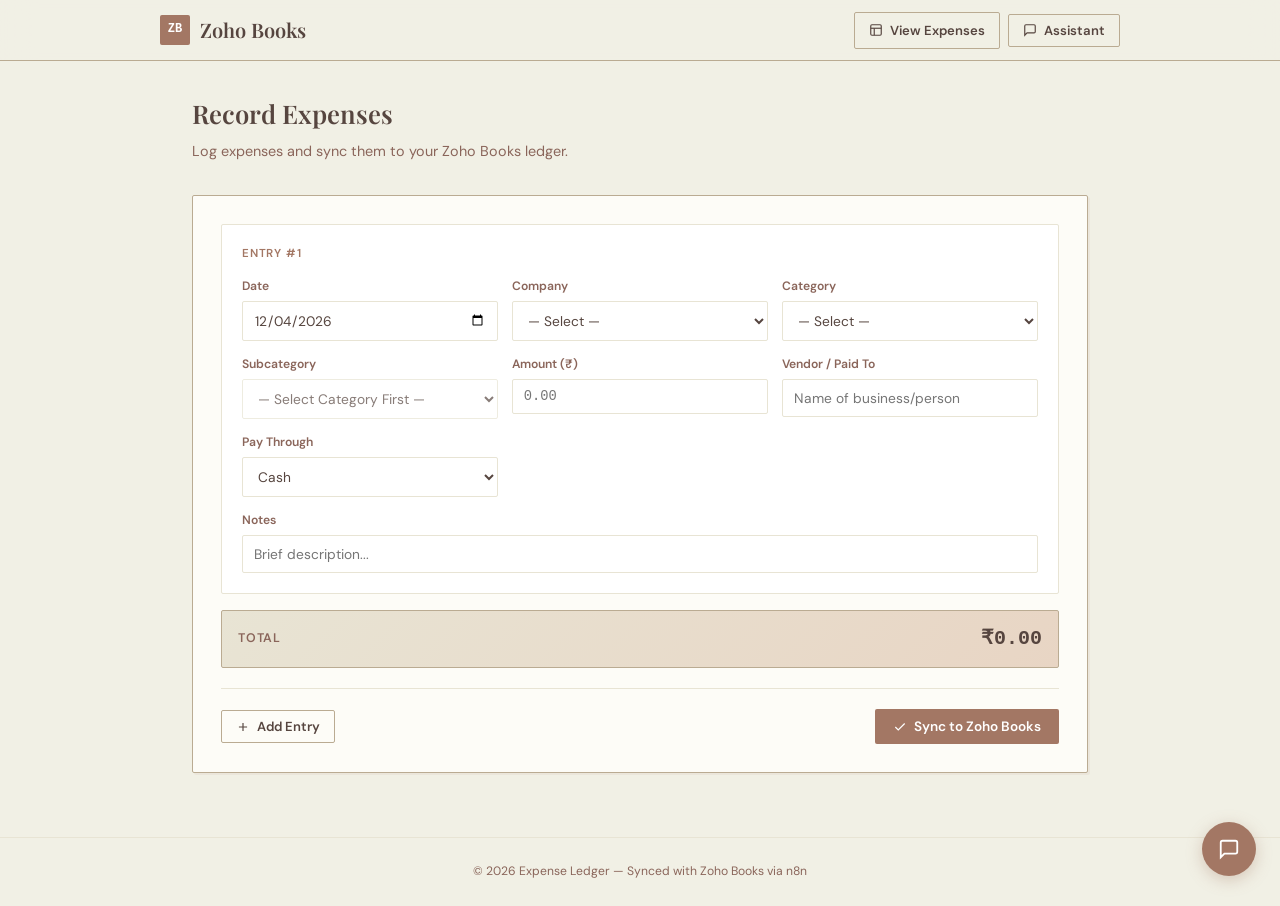
<file: Index.html>
<!DOCTYPE html>
<html lang="en">
<head>
    <meta charset="UTF-8">
    <meta name="viewport" content="width=device-width, initial-scale=1.0">
    <title>Zoho Books — Expense Ledger</title>
    <meta name="description" content="Expense tracking interface for Zoho Books with AI assistant.">
    <link rel="preconnect" href="https://fonts.googleapis.com">
    <link rel="preconnect" href="https://fonts.gstatic.com" crossorigin>
    <link href="https://fonts.googleapis.com/css2?family=DM+Sans:ital,opsz,wght@0,9..40,300..700;1,9..40,300..700&family=Playfair+Display:wght@400;500;600;700&display=swap" rel="stylesheet">
    <link rel="stylesheet" href="styles.css">
</head>
<body>

<!-- NAV -->
<nav class="nav">
    <div class="nav-inner">
        <a href="#" class="nav-logo">
            <div class="nav-logo-icon">ZB</div>
            Zoho Books
        </a>
        <div class="nav-right">
            <a href="expenses.html" class="btn btn-outline btn-sm">
                <svg width="14" height="14" fill="none" stroke="currentColor" stroke-width="2" viewBox="0 0 24 24"><rect x="3" y="3" width="18" height="18" rx="2" ry="2"/><line x1="3" y1="9" x2="21" y2="9"/><line x1="9" y1="21" x2="9" y2="9"/></svg>
                View Expenses
            </a>
            <button class="btn btn-outline btn-sm" onclick="toggleChat()">
                <svg width="14" height="14" fill="none" stroke="currentColor" stroke-width="2" viewBox="0 0 24 24"><path d="M21 15a2 2 0 01-2 2H7l-4 4V5a2 2 0 012-2h14a2 2 0 012 2z"/></svg>
                Assistant
            </button>
        </div>
    </div>
</nav>

<!-- MAIN -->
<main class="main-content">
    <div class="page-header">
        <h1 class="page-title">Record Expenses</h1>
        <p class="page-desc">Log expenses and sync them to your Zoho Books ledger.</p>
    </div>

    <div class="form-wrapper">
        <form id="bulkExpenseForm">
            <div id="expenseContainer"></div>
            <div class="form-total-bar">
                <span class="form-total-label">Total</span>
                <span class="form-total-value" id="runningTotal">₹0.00</span>
            </div>
            <div class="form-actions">
                <button type="button" class="btn btn-outline btn-sm" id="addRowBtn">
                    <svg width="14" height="14" fill="none" stroke="currentColor" stroke-width="2" viewBox="0 0 24 24"><path d="M12 5v14M5 12h14"/></svg>
                    Add Entry
                </button>
                <button type="submit" class="btn btn-primary" id="submitBtn">
                    <svg width="14" height="14" fill="none" stroke="currentColor" stroke-width="2" viewBox="0 0 24 24"><polyline points="20 6 9 17 4 12"/></svg>
                    Sync to Zoho Books
                </button>
            </div>
            <div id="statusMessage" class="message"></div>
        </form>
    </div>
</main>

<footer class="footer">
    &copy; 2026 Expense Ledger &mdash; Synced with Zoho Books via n8n
</footer>

<!-- CHAT TOGGLE -->
<button class="chat-toggle" id="chatToggle" onclick="toggleChat()" aria-label="Open AI Assistant">
    <svg id="chatIconOpen" width="22" height="22" fill="none" stroke="currentColor" stroke-width="2" viewBox="0 0 24 24"><path d="M21 15a2 2 0 01-2 2H7l-4 4V5a2 2 0 012-2h14a2 2 0 012 2z"/></svg>
    <svg id="chatIconClose" width="22" height="22" fill="none" stroke="currentColor" stroke-width="2" viewBox="0 0 24 24" style="display:none"><line x1="18" y1="6" x2="6" y2="18"/><line x1="6" y1="6" x2="18" y2="18"/></svg>
</button>

<!-- CHAT PANEL -->
<div class="chat-panel" id="chatPanel">
    <div class="chat-header">
        <div class="chat-header-avatar">
            <svg width="16" height="16" fill="none" stroke="currentColor" stroke-width="2" viewBox="0 0 24 24"><path d="M21 15a2 2 0 01-2 2H7l-4 4V5a2 2 0 012-2h14a2 2 0 012 2z"/></svg>
        </div>
        <div>
            <div class="chat-header-title">Financial Assistant</div>
            <div class="chat-header-status">Online</div>
        </div>
    </div>
    <div class="chat-messages" id="chatMessages">
        <div class="chat-msg bot">Hello! I'm your Zoho Books assistant. How can I help you today?</div>
    </div>
    <div class="chat-error" id="chatError"></div>
    <div class="chat-input-area">
        <textarea class="chat-input" id="chatInput" placeholder="Type a message..." rows="1"></textarea>
        <button class="chat-send" id="chatSend" onclick="sendChatMessage()" aria-label="Send">
            <svg width="15" height="15" fill="none" stroke="currentColor" stroke-width="2" viewBox="0 0 24 24"><line x1="22" y1="2" x2="11" y2="13"/><polygon points="22 2 15 22 11 13 2 9 22 2"/></svg>
        </button>
    </div>
</div>

<!-- JS: config first, then categories, app, chat -->
<script src="config.js"></script>
<script src="categories.js"></script>
<script src="app.js"></script>
<script src="chat.js"></script>

</body>
</html>
</file>
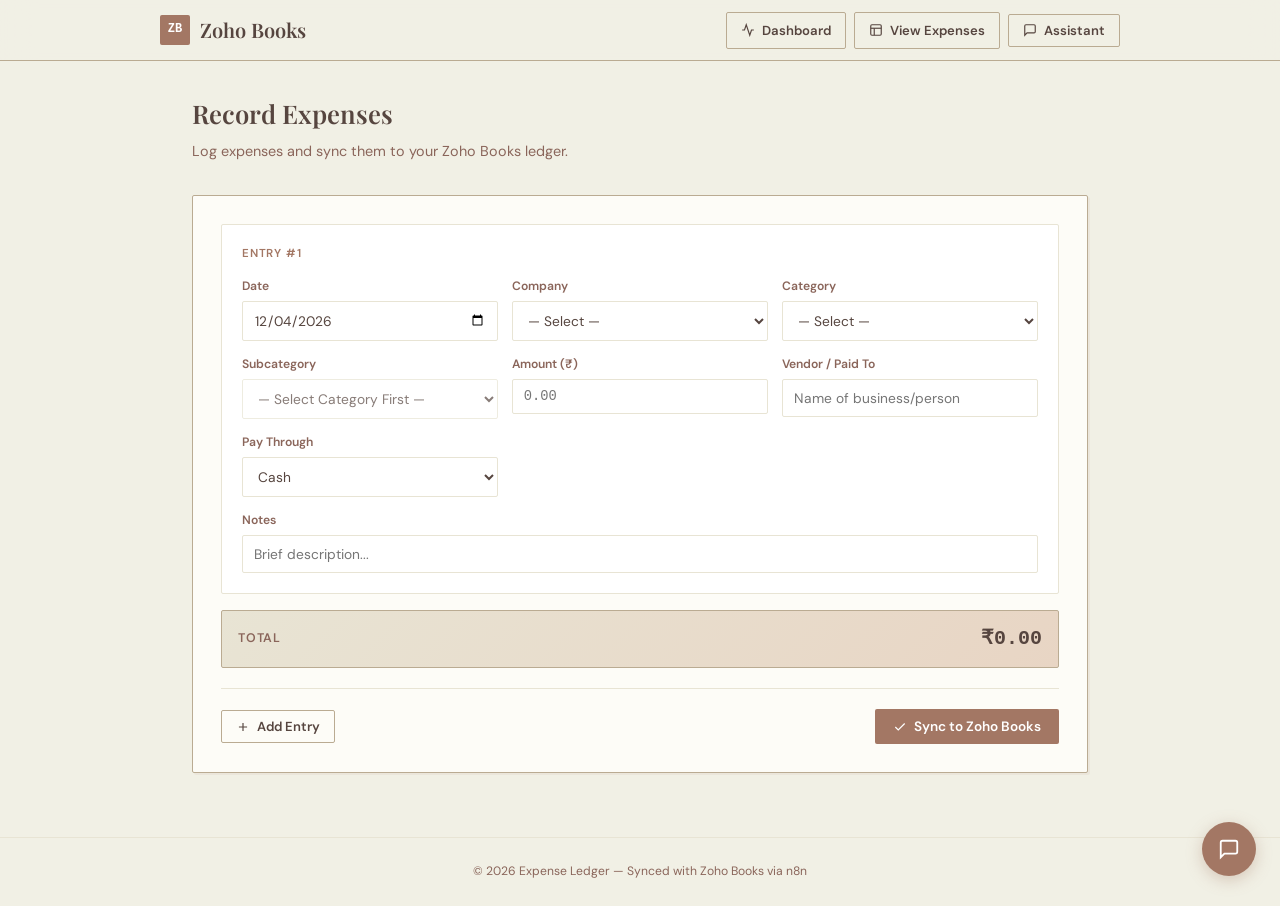
<file: index.html>
<!DOCTYPE html>
<html lang="en">
<head>
    <meta charset="UTF-8">
    <meta name="viewport" content="width=device-width, initial-scale=1.0">
    <title>Zoho Books — Expense Ledger</title>
    <meta name="description" content="Expense tracking interface for Zoho Books with AI assistant.">
    <link rel="preconnect" href="https://fonts.googleapis.com">
    <link rel="preconnect" href="https://fonts.gstatic.com" crossorigin>
    <link href="https://fonts.googleapis.com/css2?family=DM+Sans:ital,opsz,wght@0,9..40,300..700;1,9..40,300..700&family=Playfair+Display:wght@400;500;600;700&display=swap" rel="stylesheet">
    <link rel="stylesheet" href="css/styles.css">
</head>
<body>

<!-- NAV -->
<nav class="nav">
    <div class="nav-inner">
        <a href="#" class="nav-logo">
            <div class="nav-logo-icon">ZB</div>
            Zoho Books
        </a>
        <div class="nav-right">
            <a href="dashboard.html" class="btn btn-outline btn-sm">
                <svg width="14" height="14" fill="none" stroke="currentColor" stroke-width="2" viewBox="0 0 24 24"><path d="M22 12h-4l-3 9L9 3l-3 9H2"/></svg>
                Dashboard
            </a>
            <a href="expenses.html" class="btn btn-outline btn-sm">
                <svg width="14" height="14" fill="none" stroke="currentColor" stroke-width="2" viewBox="0 0 24 24"><rect x="3" y="3" width="18" height="18" rx="2" ry="2"/><line x1="3" y1="9" x2="21" y2="9"/><line x1="9" y1="21" x2="9" y2="9"/></svg>
                View Expenses
            </a>
            <button class="btn btn-outline btn-sm" onclick="toggleChat()">
                <svg width="14" height="14" fill="none" stroke="currentColor" stroke-width="2" viewBox="0 0 24 24"><path d="M21 15a2 2 0 01-2 2H7l-4 4V5a2 2 0 012-2h14a2 2 0 012 2z"/></svg>
                Assistant
            </button>
        </div>
    </div>
</nav>

<!-- MAIN -->
<main class="main-content">
    <div class="page-header">
        <h1 class="page-title">Record Expenses</h1>
        <p class="page-desc">Log expenses and sync them to your Zoho Books ledger.</p>
    </div>

    <div class="form-wrapper">
        <form id="bulkExpenseForm">
            <div id="expenseContainer"></div>
            <div class="form-total-bar">
                <span class="form-total-label">Total</span>
                <span class="form-total-value" id="runningTotal">₹0.00</span>
            </div>
            <div class="form-actions">
                <button type="button" class="btn btn-outline btn-sm" id="addRowBtn">
                    <svg width="14" height="14" fill="none" stroke="currentColor" stroke-width="2" viewBox="0 0 24 24"><path d="M12 5v14M5 12h14"/></svg>
                    Add Entry
                </button>
                <button type="submit" class="btn btn-primary" id="submitBtn">
                    <svg width="14" height="14" fill="none" stroke="currentColor" stroke-width="2" viewBox="0 0 24 24"><polyline points="20 6 9 17 4 12"/></svg>
                    Sync to Zoho Books
                </button>
            </div>
            <div id="statusMessage" class="message"></div>
        </form>
    </div>
</main>

<footer class="footer">
    &copy; 2026 Expense Ledger &mdash; Synced with Zoho Books via n8n
</footer>

<!-- CHAT TOGGLE -->
<button class="chat-toggle" id="chatToggle" onclick="toggleChat()" aria-label="Open AI Assistant">
    <svg id="chatIconOpen" width="22" height="22" fill="none" stroke="currentColor" stroke-width="2" viewBox="0 0 24 24"><path d="M21 15a2 2 0 01-2 2H7l-4 4V5a2 2 0 012-2h14a2 2 0 012 2z"/></svg>
    <svg id="chatIconClose" width="22" height="22" fill="none" stroke="currentColor" stroke-width="2" viewBox="0 0 24 24" style="display:none"><line x1="18" y1="6" x2="6" y2="18"/><line x1="6" y1="6" x2="18" y2="18"/></svg>
</button>

<!-- CHAT PANEL -->
<div class="chat-panel" id="chatPanel">
    <div class="chat-header">
        <div class="chat-header-avatar">
            <svg width="16" height="16" fill="none" stroke="currentColor" stroke-width="2" viewBox="0 0 24 24"><path d="M21 15a2 2 0 01-2 2H7l-4 4V5a2 2 0 012-2h14a2 2 0 012 2z"/></svg>
        </div>
        <div>
            <div class="chat-header-title">Financial Assistant</div>
            <div class="chat-header-status">Online</div>
        </div>
    </div>
    <div class="chat-messages" id="chatMessages">
        <div class="chat-msg bot">Hello! I'm your Zoho Books assistant. How can I help you today?</div>
    </div>
    <div class="chat-error" id="chatError"></div>
    <div class="chat-input-area">
        <textarea class="chat-input" id="chatInput" placeholder="Type a message..." rows="1"></textarea>
        <button class="chat-send" id="chatSend" onclick="sendChatMessage()" aria-label="Send">
            <svg width="15" height="15" fill="none" stroke="currentColor" stroke-width="2" viewBox="0 0 24 24"><line x1="22" y1="2" x2="11" y2="13"/><polygon points="22 2 15 22 11 13 2 9 22 2"/></svg>
        </button>
    </div>
</div>

<!-- JS: config first, then categories, app, chat -->
<script src="js/config.js"></script>
<script src="js/categories.js"></script>
<script src="js/app.js"></script>
<script src="js/chat.js"></script>

</body>
</html>
</file>
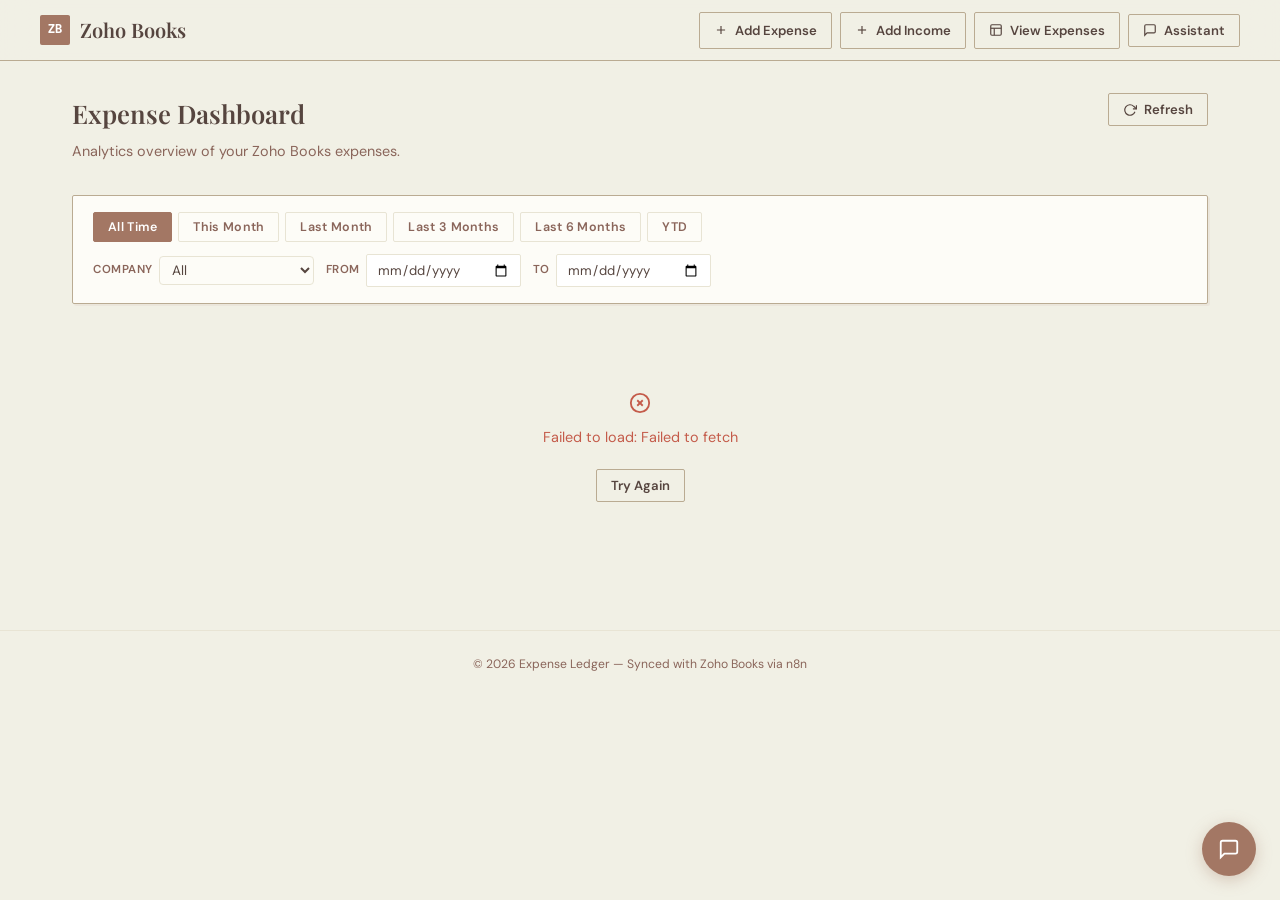
<file: dashboard.html>
<!DOCTYPE html>
<html lang="en">
<head>
    <meta charset="UTF-8">
    <meta name="viewport" content="width=device-width, initial-scale=1.0">
    <title>Zoho Books — Expense Dashboard</title>
    <meta name="description" content="Visual analytics dashboard for Zoho Books expenses — charts, trends, and category breakdowns.">
    <link rel="preconnect" href="https://fonts.googleapis.com">
    <link rel="preconnect" href="https://fonts.gstatic.com" crossorigin>
    <link href="https://fonts.googleapis.com/css2?family=DM+Sans:ital,opsz,wght@0,9..40,300..700;1,9..40,300..700&family=Playfair+Display:wght@400;500;600;700&display=swap" rel="stylesheet">
    <link rel="stylesheet" href="css/styles.css?v=2">
    <link rel="stylesheet" href="css/dashboard.css?v=2">
</head>
<body>

<!-- NAV -->
<nav class="nav">
    <div class="nav-inner" style="max-width:1200px;">
        <a href="index.html" class="nav-logo">
            <div class="nav-logo-icon">ZB</div>
            Zoho Books
        </a>
        <div class="nav-right">
            <a href="index.html" class="btn btn-outline btn-sm" title="Add Expense">
                <svg width="14" height="14" fill="none" stroke="currentColor" stroke-width="2" viewBox="0 0 24 24"><path d="M12 5v14M5 12h14"/></svg>
                Add Expense
            </a>
            <a href="income.html" class="btn btn-outline btn-sm" title="Add Income">
                <svg width="14" height="14" fill="none" stroke="currentColor" stroke-width="2" viewBox="0 0 24 24"><line x1="12" y1="5" x2="12" y2="19"/><line x1="5" y1="12" x2="19" y2="12"/></svg>
                Add Income
            </a>
            <a href="expenses.html" class="btn btn-outline btn-sm" title="View Expenses">
                <svg width="14" height="14" fill="none" stroke="currentColor" stroke-width="2" viewBox="0 0 24 24"><rect x="3" y="3" width="18" height="18" rx="2" ry="2"/><line x1="3" y1="9" x2="21" y2="9"/><line x1="9" y1="21" x2="9" y2="9"/></svg>
                View Expenses
            </a>
            <button class="btn btn-outline btn-sm" onclick="toggleChat()" title="AI Assistant">
                <svg width="14" height="14" fill="none" stroke="currentColor" stroke-width="2" viewBox="0 0 24 24"><path d="M21 15a2 2 0 01-2 2H7l-4 4V5a2 2 0 012-2h14a2 2 0 012 2z"/></svg>
                Assistant
            </button>
        </div>
    </div>
</nav>

<!-- MAIN -->
<main class="main-content main-wide">
    <div class="page-header" style="display:flex; justify-content:space-between; align-items:flex-start; flex-wrap:wrap; gap:1rem;">
        <div>
            <h1 class="page-title">Expense Dashboard</h1>
            <p class="page-desc">Analytics overview of your Zoho Books expenses.</p>
        </div>
        <div style="display:flex; gap:8px; align-items:center;">
            <button class="btn btn-outline btn-sm" id="dashRefreshBtn" onclick="loadDashboard()">
                <svg width="14" height="14" fill="none" stroke="currentColor" stroke-width="2" viewBox="0 0 24 24"><polyline points="23 4 23 10 17 10"/><path d="M20.49 15a9 9 0 11-2.12-9.36L23 10"/></svg>
                Refresh
            </button>
        </div>
    </div>

    <!-- Date Filter & Quick Presets -->
    <div class="dash-filter-bar" id="dashFilterBar">
        <div class="dash-filter-presets">
            <button class="dash-preset active" data-range="all" onclick="setPreset(this, 'all')">All Time</button>
            <button class="dash-preset" data-range="thisMonth" onclick="setPreset(this, 'thisMonth')">This Month</button>
            <button class="dash-preset" data-range="lastMonth" onclick="setPreset(this, 'lastMonth')">Last Month</button>
            <button class="dash-preset" data-range="last3" onclick="setPreset(this, 'last3')">Last 3 Months</button>
            <button class="dash-preset" data-range="last6" onclick="setPreset(this, 'last6')">Last 6 Months</button>
            <button class="dash-preset" data-range="ytd" onclick="setPreset(this, 'ytd')">YTD</button>
        </div>
        <div class="dash-filter-custom">
            <div class="filter-group">
                <label class="filter-label">Company</label>
                <select id="dashCompany" class="filter-date" onchange="applyDashFilters()" style="padding: 4px 8px; border: 1px solid #E8E4D4; border-radius: 4px; font-family: inherit; font-size: 0.85rem; color: #56453F; background: #FDFCF7;">
                    <option value="">All</option>
                    <option value="ECBC">ECBC</option>
                    <option value="2024">2024</option>
                    <option value="MINING">MINING</option>
                    <option value="LAYOUT">LAYOUT</option>
                    <option value="ATC">ATC</option>
                </select>
            </div>
            <div class="filter-group">
                <label class="filter-label">From</label>
                <input type="date" id="dashFrom" class="filter-date" onchange="applyDashFilters()">
            </div>
            <div class="filter-group">
                <label class="filter-label">To</label>
                <input type="date" id="dashTo" class="filter-date" onchange="applyDashFilters()">
            </div>
        </div>
    </div>

    <!-- Loading State -->
    <div class="dash-loading" id="dashLoading">
        <svg width="28" height="28" fill="none" stroke="currentColor" stroke-width="2" viewBox="0 0 24 24" class="spin"><path d="M21 12a9 9 0 11-6.219-8.56"/></svg>
        <span>Loading expense data…</span>
    </div>

    <!-- Error State -->
    <div class="dash-error hidden" id="dashError">
        <svg width="22" height="22" fill="none" stroke="currentColor" stroke-width="2" viewBox="0 0 24 24"><circle cx="12" cy="12" r="10"/><line x1="15" y1="9" x2="9" y2="15"/><line x1="9" y1="9" x2="15" y2="15"/></svg>
        <span id="dashErrorMsg">Failed to load expense data.</span>
        <button class="btn btn-outline btn-sm" onclick="loadDashboard()" style="margin-top:8px;">Try Again</button>
    </div>

    <!-- Dashboard Content (hidden until data loads) -->
    <div class="dash-content hidden" id="dashContent">

        <!-- KPI Cards -->
        <div class="kpi-row" id="kpiRow">
            <div class="kpi-card">
                <div class="kpi-icon" style="background: linear-gradient(135deg, #DDE8D0, #C5D9B2); color: #3D5A2A;">
                    <svg width="20" height="20" fill="none" stroke="currentColor" stroke-width="2" viewBox="0 0 24 24"><path d="M12 5v14M5 12h14"/></svg>
                </div>
                <div class="kpi-body">
                    <div class="kpi-label">Total Inflow (Income)</div>
                    <div class="kpi-value" id="kpiTotalIncome">—</div>
                </div>
            </div>
            <div class="kpi-card">
                <div class="kpi-icon kpi-icon-total">
                    <svg width="20" height="20" fill="none" stroke="currentColor" stroke-width="2" viewBox="0 0 24 24"><path d="M12 1v22M5 8h14M5 16h14"/></svg>
                </div>
                <div class="kpi-body">
                    <div class="kpi-label">Total Outflow (Expenses)</div>
                    <div class="kpi-value" id="kpiTotalSpent">—</div>
                </div>
            </div>
            <div class="kpi-card" id="kpiNetCard">
                <div class="kpi-icon" id="kpiNetIcon" style="background: linear-gradient(135deg, #D4E4EE, #B5D1E4); color: #2B5A76;">
                    <svg width="20" height="20" fill="none" stroke="currentColor" stroke-width="2" viewBox="0 0 24 24"><rect x="3" y="11" width="18" height="11" rx="2" ry="2"/><path d="M7 11V7a5 5 0 0 1 10 0v4"/></svg>
                </div>
                <div class="kpi-body">
                    <div class="kpi-label">Net Balance</div>
                    <div class="kpi-value" id="kpiNetBalance">—</div>
                </div>
            </div>
            <div class="kpi-card">
                <div class="kpi-icon kpi-icon-count">
                    <svg width="20" height="20" fill="none" stroke="currentColor" stroke-width="2" viewBox="0 0 24 24"><rect x="3" y="3" width="18" height="18" rx="2"/><line x1="3" y1="9" x2="21" y2="9"/><line x1="9" y1="21" x2="9" y2="9"/></svg>
                </div>
                <div class="kpi-body">
                    <div class="kpi-label">Transactions</div>
                    <div class="kpi-value" id="kpiCount">—</div>
                </div>
            </div>
            <div class="kpi-card">
                <div class="kpi-icon kpi-icon-high">
                    <svg width="20" height="20" fill="none" stroke="currentColor" stroke-width="2" viewBox="0 0 24 24"><circle cx="12" cy="12" r="10"/><path d="M12 2a10 10 0 0110 10"/></svg>
                </div>
                <div class="kpi-body">
                    <div class="kpi-label">Active Companies</div>
                    <div class="kpi-value" id="kpiCompaniesActive">—</div>
                </div>
            </div>
        </div>

        <!-- Chart Grid -->
        <div class="chart-grid">
            <!-- Category Pie Chart -->
            <div class="chart-card chart-card-pie" id="chartPieCard">
                <div class="chart-card-header">
                    <h2 class="chart-title">Spending by Category</h2>
                    <span class="chart-subtitle">Proportional split</span>
                </div>
                <div class="chart-body chart-body-pie">
                    <canvas id="chartPie" width="280" height="280"></canvas>
                    <div class="pie-legend" id="pieLegend"></div>
                </div>
            </div>

            <!-- Income by Company Pie Chart -->
            <div class="chart-card chart-card-pie" id="chartIncomeCompanyCard">
                <div class="chart-card-header">
                    <h2 class="chart-title">Income by Company</h2>
                    <span class="chart-subtitle">Revenue per company breakdown</span>
                </div>
                <div class="chart-body chart-body-pie">
                    <canvas id="chartIncomeCompany" width="240" height="240"></canvas>
                    <div class="pie-legend" id="incomeCompanyLegend"></div>
                </div>
            </div>

            <!-- Monthly Spending Trend -->
            <div class="chart-card chart-card-bar" id="chartBarCard">
                <div class="chart-card-header">
                    <h2 class="chart-title">Monthly Spending Trend</h2>
                    <span class="chart-subtitle">Aggregated by month</span>
                </div>
                <div class="chart-body">
                    <canvas id="chartBar"></canvas>
                </div>
            </div>

            <!-- Monthly Cash Flow Bar Chart -->
            <div class="chart-card chart-card-bar" id="chartCashFlowCard">
                <div class="chart-card-header">
                    <h2 class="chart-title">Monthly Cash Flow</h2>
                    <span class="chart-subtitle">Inflow (Income) vs Outflow (Expenses)</span>
                </div>
                <div class="chart-body">
                    <canvas id="chartCashFlow"></canvas>
                </div>
            </div>

            <!-- Top 5 Categories -->
            <div class="chart-card chart-card-top5" id="chartTop5Card">
                <div class="chart-card-header">
                    <h2 class="chart-title">Top 5 Categories</h2>
                    <span class="chart-subtitle">Highest spenders</span>
                </div>
                <div class="chart-body">
                    <div class="top5-list" id="top5List"></div>
                </div>
            </div>

            <!-- Daily Spending Trend -->
            <div class="chart-card chart-card-daily" id="chartDailyCard">
                <div class="chart-card-header">
                    <h2 class="chart-title">Daily Spending</h2>
                    <span class="chart-subtitle">Day-by-day breakdown</span>
                </div>
                <div class="chart-body">
                    <canvas id="chartDaily"></canvas>
                </div>
            </div>

            <!-- Payment Method Breakdown -->
            <div class="chart-card chart-card-payment" id="chartPaymentCard">
                <div class="chart-card-header">
                    <h2 class="chart-title">Payment Methods</h2>
                    <span class="chart-subtitle">How you're paying</span>
                </div>
                <div class="chart-body chart-body-pie">
                    <canvas id="chartPayment" width="240" height="240"></canvas>
                    <div class="pie-legend" id="paymentLegend"></div>
                </div>
            </div>

            <!-- Recent Expenses -->
            <div class="chart-card chart-card-recent" id="chartRecentCard">
                <div class="chart-card-header">
                    <h2 class="chart-title">Recent Expenses</h2>
                    <span class="chart-subtitle">Latest transactions</span>
                </div>
                <div class="chart-body">
                    <div class="recent-list" id="recentList"></div>
                </div>
            </div>

            <!-- Company Income vs Expenses Breakdown -->
            <div class="chart-card chart-card-company" id="chartCompanyCard" style="grid-column: 1 / -1;">
                <div class="chart-card-header">
                    <h2 class="chart-title">Company Breakdown</h2>
                    <span class="chart-subtitle">Income vs Expenses per company</span>
                </div>
                <div class="chart-body">
                    <canvas id="chartCompany"></canvas>
                </div>
            </div>
        </div>

    </div>
</main>

<footer class="footer">
    &copy; 2026 Expense Ledger &mdash; Synced with Zoho Books via n8n
</footer>

<!-- CHAT TOGGLE -->
<button class="chat-toggle" id="chatToggle" onclick="toggleChat()" aria-label="Open AI Assistant">
    <svg id="chatIconOpen" width="22" height="22" fill="none" stroke="currentColor" stroke-width="2" viewBox="0 0 24 24"><path d="M21 15a2 2 0 01-2 2H7l-4 4V5a2 2 0 012-2h14a2 2 0 012 2z"/></svg>
    <svg id="chatIconClose" width="22" height="22" fill="none" stroke="currentColor" stroke-width="2" viewBox="0 0 24 24" style="display:none"><line x1="18" y1="6" x2="6" y2="18"/><line x1="6" y1="6" x2="18" y2="18"/></svg>
</button>

<!-- CHAT PANEL -->
<div class="chat-panel" id="chatPanel">
    <div class="chat-header">
        <div class="chat-header-avatar">
            <svg width="16" height="16" fill="none" stroke="currentColor" stroke-width="2" viewBox="0 0 24 24"><path d="M21 15a2 2 0 01-2 2H7l-4 4V5a2 2 0 012-2h14a2 2 0 012 2z"/></svg>
        </div>
        <div>
            <div class="chat-header-title">Financial Assistant</div>
            <div class="chat-header-status">Online</div>
        </div>
    </div>
    <div class="chat-messages" id="chatMessages">
        <div class="chat-msg bot">Hello! I'm your Zoho Books assistant. How can I help you today?</div>
    </div>
    <div class="chat-error" id="chatError"></div>
    <div class="chat-input-area">
        <textarea class="chat-input" id="chatInput" placeholder="Type a message..." rows="1"></textarea>
        <button class="chat-send" id="chatSend" onclick="sendChatMessage()" aria-label="Send">
            <svg width="15" height="15" fill="none" stroke="currentColor" stroke-width="2" viewBox="0 0 24 24"><line x1="22" y1="2" x2="11" y2="13"/><polygon points="22 2 15 22 11 13 2 9 22 2"/></svg>
        </button>
    </div>
</div>

<script src="js/config.js?v=2"></script>
<script src="js/chat.js?v=2"></script>
<script src="js/dashboard.js?v=2"></script>

</body>
</html>
</file>
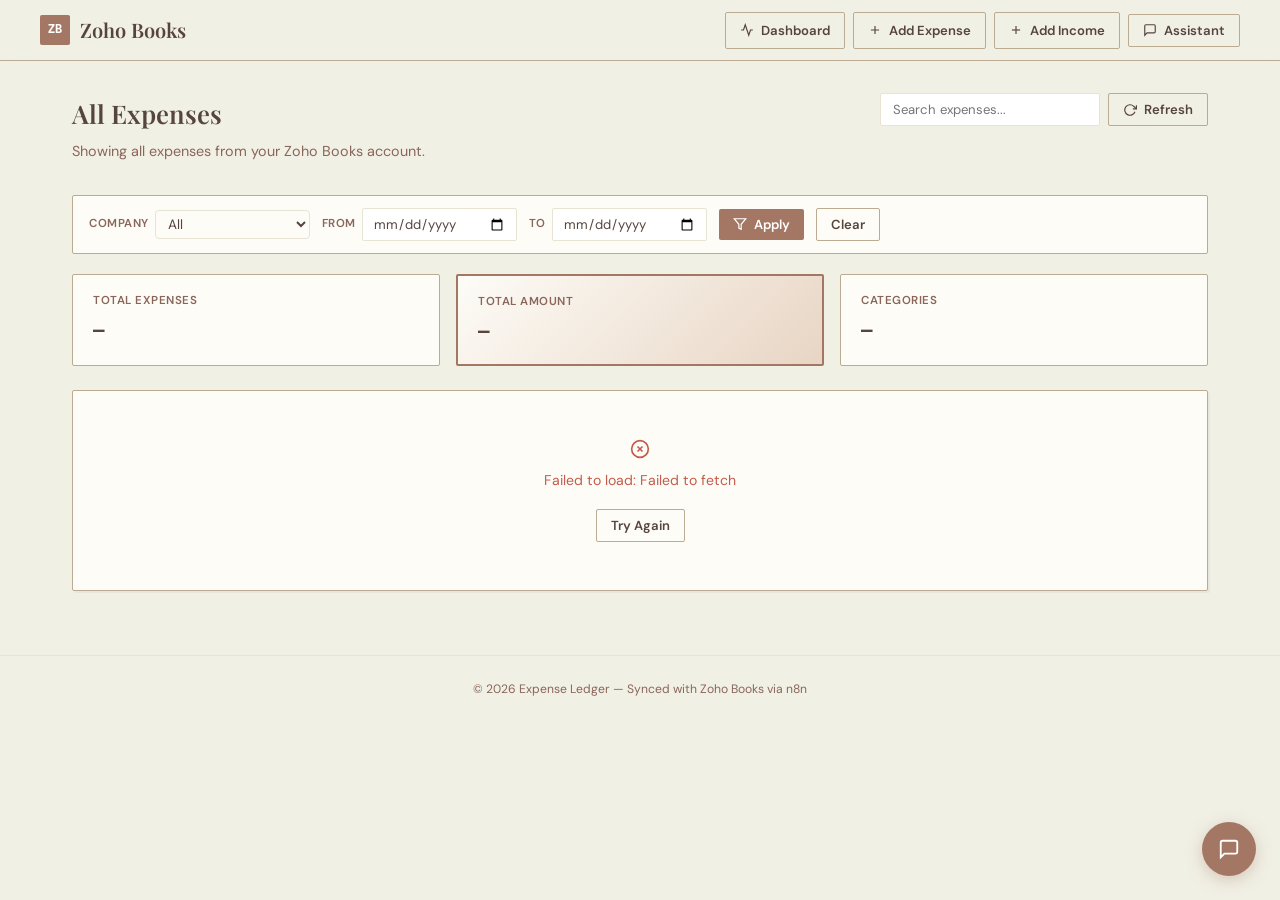
<file: expenses.html>
<!DOCTYPE html>
<html lang="en">
<head>
    <meta charset="UTF-8">
    <meta name="viewport" content="width=device-width, initial-scale=1.0">
    <title>Zoho Books — All Expenses</title>
    <meta name="description" content="View all expenses synced from Zoho Books.">
    <link rel="preconnect" href="https://fonts.googleapis.com">
    <link rel="preconnect" href="https://fonts.gstatic.com" crossorigin>
    <link href="https://fonts.googleapis.com/css2?family=DM+Sans:ital,opsz,wght@0,9..40,300..700;1,9..40,300..700&family=Playfair+Display:wght@400;500;600;700&display=swap" rel="stylesheet">
    <link rel="stylesheet" href="css/styles.css?v=2">
</head>
<body>

<!-- NAV -->
<nav class="nav">
    <div class="nav-inner" style="max-width:1200px;">
        <a href="index.html" class="nav-logo">
            <div class="nav-logo-icon">ZB</div>
            Zoho Books
        </a>
        <div class="nav-right">
            <a href="dashboard.html" class="btn btn-outline btn-sm" title="Dashboard">
                <svg width="14" height="14" fill="none" stroke="currentColor" stroke-width="2" viewBox="0 0 24 24"><path d="M22 12h-4l-3 9L9 3l-3 9H2"/></svg>
                Dashboard
            </a>
            <a href="index.html" class="btn btn-outline btn-sm" title="Add Expense">
                <svg width="14" height="14" fill="none" stroke="currentColor" stroke-width="2" viewBox="0 0 24 24"><path d="M12 5v14M5 12h14"/></svg>
                Add Expense
            </a>
            <a href="income.html" class="btn btn-outline btn-sm" title="Add Income">
                <svg width="14" height="14" fill="none" stroke="currentColor" stroke-width="2" viewBox="0 0 24 24"><line x1="12" y1="5" x2="12" y2="19"/><line x1="5" y1="12" x2="19" y2="12"/></svg>
                Add Income
            </a>
            <button class="btn btn-outline btn-sm" onclick="toggleChat()" title="AI Assistant">
                <svg width="14" height="14" fill="none" stroke="currentColor" stroke-width="2" viewBox="0 0 24 24"><path d="M21 15a2 2 0 01-2 2H7l-4 4V5a2 2 0 012-2h14a2 2 0 012 2z"/></svg>
                Assistant
            </button>
        </div>
    </div>
</nav>

<!-- MAIN -->
<main class="main-content main-wide">
    <div class="page-header" style="display:flex; justify-content:space-between; align-items:flex-start; flex-wrap:wrap; gap:1rem;">
        <div>
            <h1 class="page-title">All Expenses</h1>
            <p class="page-desc">Showing all expenses from your Zoho Books account.</p>
        </div>
        <div style="display:flex; gap:8px; align-items:center;">
            <input type="text" id="searchInput" placeholder="Search expenses..." class="table-search">
            <button class="btn btn-outline btn-sm" id="refreshBtn" onclick="loadExpenses()">
                <svg width="14" height="14" fill="none" stroke="currentColor" stroke-width="2" viewBox="0 0 24 24"><polyline points="23 4 23 10 17 10"/><path d="M20.49 15a9 9 0 11-2.12-9.36L23 10"/></svg>
                Refresh
            </button>
        </div>
    </div>

    <!-- Date Filter -->
    <div class="filter-bar">
        <div class="filter-group">
            <label class="filter-label">Company</label>
            <select id="filterCompany" class="filter-date" style="padding: 4px 8px; border: 1px solid #E8E4D4; border-radius: 4px; font-family: inherit; font-size: 0.85rem; color: #56453F; background: #FDFCF7;">
                <option value="">All</option>
                <option value="ECBC">ECBC</option>
                <option value="2024">2024</option>
                <option value="MINING">MINING</option>
                <option value="LAYOUT">LAYOUT</option>
                <option value="ATC">ATC</option>
            </select>
        </div>
        <div class="filter-group">
            <label class="filter-label">From</label>
            <input type="date" id="filterFrom" class="filter-date">
        </div>
        <div class="filter-group">
            <label class="filter-label">To</label>
            <input type="date" id="filterTo" class="filter-date">
        </div>
        <button class="btn btn-primary btn-sm" onclick="applyFilters()">
            <svg width="14" height="14" fill="none" stroke="currentColor" stroke-width="2" viewBox="0 0 24 24"><polygon points="22 3 2 3 10 12.46 10 19 14 21 14 12.46 22 3"/></svg>
            Apply
        </button>
        <button class="btn btn-outline btn-sm" onclick="clearFilters()">Clear</button>
        <span class="filter-info" id="filterInfo"></span>
    </div>

    <!-- Summary Cards -->
    <div class="summary-row" id="summaryRow">
        <div class="summary-card">
            <div class="summary-label" id="countLabel">Total Expenses</div>
            <div class="summary-value" id="totalCount">—</div>
        </div>
        <div class="summary-card summary-card-highlight">
            <div class="summary-label" id="amountLabel">Total Amount</div>
            <div class="summary-value" id="totalAmount">—</div>
        </div>
        <div class="summary-card">
            <div class="summary-label">Categories</div>
            <div class="summary-value" id="totalCategories">—</div>
        </div>
    </div>

    <!-- Table -->
    <div class="table-wrapper" id="tableWrapper">
        <!-- Loading -->
        <div class="table-loading" id="tableLoading">
            <svg width="24" height="24" fill="none" stroke="currentColor" stroke-width="2" viewBox="0 0 24 24" class="spin"><path d="M21 12a9 9 0 11-6.219-8.56"/></svg>
            <span>Loading expenses from Zoho Books...</span>
        </div>
        <!-- Error -->
        <div class="table-error hidden" id="tableError">
            <svg width="20" height="20" fill="none" stroke="currentColor" stroke-width="2" viewBox="0 0 24 24"><circle cx="12" cy="12" r="10"/><line x1="15" y1="9" x2="9" y2="15"/><line x1="9" y1="9" x2="15" y2="15"/></svg>
            <span id="tableErrorMsg">Failed to load expenses.</span>
            <button class="btn btn-outline btn-sm" onclick="loadExpenses()" style="margin-top:8px;">Try Again</button>
        </div>
        <!-- Empty -->
        <div class="table-empty hidden" id="tableEmpty">
            <svg width="32" height="32" fill="none" stroke="currentColor" stroke-width="1.5" viewBox="0 0 24 24"><path d="M16 4h2a2 2 0 012 2v14a2 2 0 01-2 2H6a2 2 0 01-2-2V6a2 2 0 012-2h2"/><rect x="8" y="2" width="8" height="4" rx="1"/></svg>
            <span>No expenses found for the selected filters.</span>
            <a href="index.html" class="btn btn-primary btn-sm" style="margin-top:8px;">Add Your First Expense</a>
        </div>
        <!-- Table -->
        <table class="expense-table hidden" id="expenseTable">
            <thead>
                <tr>
                    <th class="th-sortable" onclick="sortTable('date')">Date <span class="sort-icon" id="sort-date">↓</span></th>
                    <th class="th-sortable" onclick="sortTable('account_name')">Category <span class="sort-icon" id="sort-account_name">↕</span></th>
                    <th>Subcategory</th>
                    <th>Notes</th>
                    <th>Paid Via</th>
                    <th class="th-sortable th-right" onclick="sortTable('total')">Amount <span class="sort-icon" id="sort-total">↕</span></th>
                </tr>
            </thead>
            <tbody id="expenseTableBody"></tbody>
        </table>
        <!-- Row count footer -->
        <div class="table-footer hidden" id="tableFooter">
            <span id="rowCount"></span>
            <span>•</span>
            <span>Last updated: <span id="lastUpdated">—</span></span>
        </div>
    </div>
</main>

<footer class="footer">
    &copy; 2026 Expense Ledger &mdash; Synced with Zoho Books via n8n
</footer>

<!-- CHAT TOGGLE -->
<button class="chat-toggle" id="chatToggle" onclick="toggleChat()" aria-label="Open AI Assistant">
    <svg id="chatIconOpen" width="22" height="22" fill="none" stroke="currentColor" stroke-width="2" viewBox="0 0 24 24"><path d="M21 15a2 2 0 01-2 2H7l-4 4V5a2 2 0 012-2h14a2 2 0 012 2z"/></svg>
    <svg id="chatIconClose" width="22" height="22" fill="none" stroke="currentColor" stroke-width="2" viewBox="0 0 24 24" style="display:none"><line x1="18" y1="6" x2="6" y2="18"/><line x1="6" y1="6" x2="18" y2="18"/></svg>
</button>

<!-- CHAT PANEL -->
<div class="chat-panel" id="chatPanel">
    <div class="chat-header">
        <div class="chat-header-avatar">
            <svg width="16" height="16" fill="none" stroke="currentColor" stroke-width="2" viewBox="0 0 24 24"><path d="M21 15a2 2 0 01-2 2H7l-4 4V5a2 2 0 012-2h14a2 2 0 012 2z"/></svg>
        </div>
        <div>
            <div class="chat-header-title">Financial Assistant</div>
            <div class="chat-header-status">Online</div>
        </div>
    </div>
    <div class="chat-messages" id="chatMessages">
        <div class="chat-msg bot">Hello! I'm your Zoho Books assistant. How can I help you today?</div>
    </div>
    <div class="chat-error" id="chatError"></div>
    <div class="chat-input-area">
        <textarea class="chat-input" id="chatInput" placeholder="Type a message..." rows="1"></textarea>
        <button class="chat-send" id="chatSend" onclick="sendChatMessage()" aria-label="Send">
            <svg width="15" height="15" fill="none" stroke="currentColor" stroke-width="2" viewBox="0 0 24 24"><line x1="22" y1="2" x2="11" y2="13"/><polygon points="22 2 15 22 11 13 2 9 22 2"/></svg>
        </button>
    </div>
</div>

<script src="js/config.js?v=2"></script>
<script src="js/chat.js?v=2"></script>
<script src="js/expenses.js?v=2"></script>

</body>
</html>
</file>
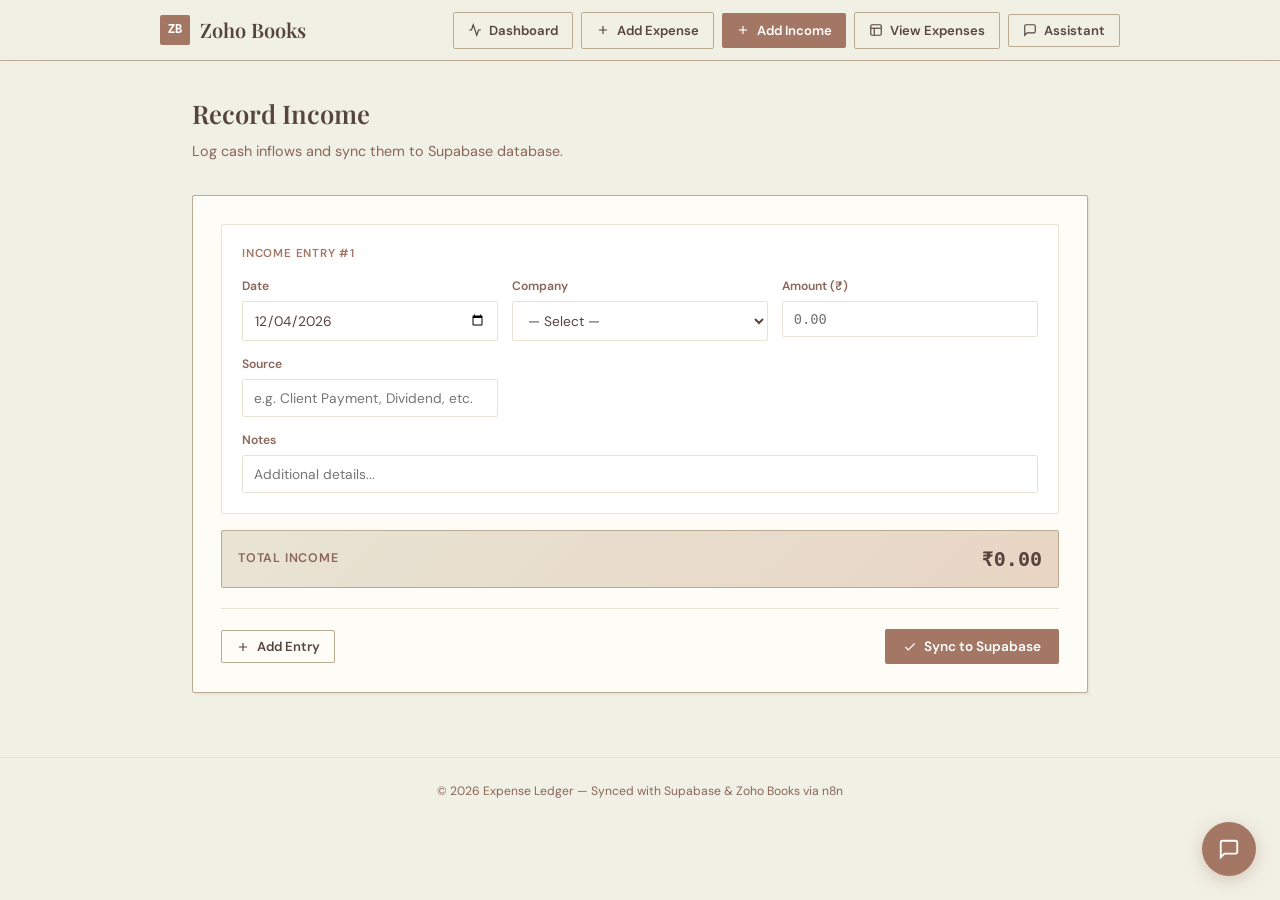
<file: income.html>
<!DOCTYPE html>
<html lang="en">
<head>
    <meta charset="UTF-8">
    <meta name="viewport" content="width=device-width, initial-scale=1.0">
    <title>Zoho Books — Income Ledger</title>
    <meta name="description" content="Income tracking interface synced to Supabase database.">
    <link rel="preconnect" href="https://fonts.googleapis.com">
    <link rel="preconnect" href="https://fonts.gstatic.com" crossorigin>
    <link href="https://fonts.googleapis.com/css2?family=DM+Sans:ital,opsz,wght@0,9..40,300..700;1,9..40,300..700&family=Playfair+Display:wght@400;500;600;700&display=swap" rel="stylesheet">
    <link rel="stylesheet" href="css/styles.css?v=2">
</head>
<body>

<!-- NAV -->
<nav class="nav">
    <div class="nav-inner">
        <a href="index.html" class="nav-logo">
            <div class="nav-logo-icon">ZB</div>
            Zoho Books
        </a>
        <div class="nav-right">
            <a href="dashboard.html" class="btn btn-outline btn-sm" title="Dashboard">
                <svg width="14" height="14" fill="none" stroke="currentColor" stroke-width="2" viewBox="0 0 24 24"><path d="M22 12h-4l-3 9L9 3l-3 9H2"/></svg>
                Dashboard
            </a>
            <a href="index.html" class="btn btn-outline btn-sm" title="Add Expense">
                <svg width="14" height="14" fill="none" stroke="currentColor" stroke-width="2" viewBox="0 0 24 24"><path d="M12 5v14M5 12h14"/></svg>
                Add Expense
            </a>
            <a href="income.html" class="btn btn-primary btn-sm" title="Add Income">
                <svg width="14" height="14" fill="none" stroke="currentColor" stroke-width="2" viewBox="0 0 24 24"><line x1="12" y1="5" x2="12" y2="19"/><line x1="5" y1="12" x2="19" y2="12"/></svg>
                Add Income
            </a>
            <a href="expenses.html" class="btn btn-outline btn-sm" title="View Expenses">
                <svg width="14" height="14" fill="none" stroke="currentColor" stroke-width="2" viewBox="0 0 24 24"><rect x="3" y="3" width="18" height="18" rx="2" ry="2"/><line x1="3" y1="9" x2="21" y2="9"/><line x1="9" y1="21" x2="9" y2="9"/></svg>
                View Expenses
            </a>
            <button class="btn btn-outline btn-sm" onclick="toggleChat()" title="AI Assistant">
                <svg width="14" height="14" fill="none" stroke="currentColor" stroke-width="2" viewBox="0 0 24 24"><path d="M21 15a2 2 0 01-2 2H7l-4 4V5a2 2 0 012-2h14a2 2 0 012 2z"/></svg>
                Assistant
            </button>
        </div>
    </div>
</nav>

<!-- MAIN -->
<main class="main-content">
    <div class="page-header">
        <h1 class="page-title">Record Income</h1>
        <p class="page-desc">Log cash inflows and sync them to Supabase database.</p>
    </div>

    <div class="form-wrapper">
        <form id="bulkIncomeForm">
            <div id="incomeContainer"></div>
            <div class="form-total-bar">
                <span class="form-total-label">Total Income</span>
                <span class="form-total-value" id="runningTotal">₹0.00</span>
            </div>
            <div class="form-actions">
                <button type="button" class="btn btn-outline btn-sm" id="addRowBtn">
                    <svg width="14" height="14" fill="none" stroke="currentColor" stroke-width="2" viewBox="0 0 24 24"><path d="M12 5v14M5 12h14"/></svg>
                    Add Entry
                </button>
                <button type="submit" class="btn btn-primary" id="submitBtn">
                    <svg width="14" height="14" fill="none" stroke="currentColor" stroke-width="2" viewBox="0 0 24 24"><polyline points="20 6 9 17 4 12"/></svg>
                    Sync to Supabase
                </button>
            </div>
            <div id="statusMessage" class="message"></div>
        </form>
    </div>
</main>

<footer class="footer">
    &copy; 2026 Expense Ledger &mdash; Synced with Supabase & Zoho Books via n8n
</footer>

<!-- CHAT TOGGLE -->
<button class="chat-toggle" id="chatToggle" onclick="toggleChat()" aria-label="Open AI Assistant">
    <svg id="chatIconOpen" width="22" height="22" fill="none" stroke="currentColor" stroke-width="2" viewBox="0 0 24 24"><path d="M21 15a2 2 0 01-2 2H7l-4 4V5a2 2 0 012-2h14a2 2 0 012 2z"/></svg>
    <svg id="chatIconClose" width="22" height="22" fill="none" stroke="currentColor" stroke-width="2" viewBox="0 0 24 24" style="display:none"><line x1="18" y1="6" x2="6" y2="18"/><line x1="6" y1="6" x2="18" y2="18"/></svg>
</button>

<!-- CHAT PANEL -->
<div class="chat-panel" id="chatPanel">
    <div class="chat-header">
        <div class="chat-header-avatar">
            <svg width="16" height="16" fill="none" stroke="currentColor" stroke-width="2" viewBox="0 0 24 24"><path d="M21 15a2 2 0 01-2 2H7l-4 4V5a2 2 0 012-2h14a2 2 0 012 2z"/></svg>
        </div>
        <div>
            <div class="chat-header-title">Financial Assistant</div>
            <div class="chat-header-status">Online</div>
        </div>
    </div>
    <div class="chat-messages" id="chatMessages">
        <div class="chat-msg bot">Hello! I'm your Zoho Books assistant. How can I help you today?</div>
    </div>
    <div class="chat-error" id="chatError"></div>
    <div class="chat-input-area">
        <textarea class="chat-input" id="chatInput" placeholder="Type a message..." rows="1"></textarea>
        <button class="chat-send" id="chatSend" onclick="sendChatMessage()" aria-label="Send">
            <svg width="15" height="15" fill="none" stroke="currentColor" stroke-width="2" viewBox="0 0 24 24"><line x1="22" y1="2" x2="11" y2="13"/><polygon points="22 2 15 22 11 13 2 9 22 2"/></svg>
        </button>
    </div>
</div>

<!-- JS: config first, then income, chat -->
<script src="js/config.js?v=4"></script>
<script src="js/income.js?v=4"></script>
<script src="js/chat.js?v=4"></script>

</body>
</html>
</file>
<file: styles.css>
/* ===== DESIGN TOKENS: The Classic Ledger ===== */
:root {
    --background: #F1F0E5;
    --foreground: #56453F;
    --card: #FDFCF7;
    --popover: #FFFFFF;
    --primary: #A37764;
    --primary-hover: #8F6555;
    --primary-foreground: #FFFFFF;
    --muted: #E8E4D4;
    --muted-foreground: #8A655A;
    --border: #BAAB92;
    --ring: #A37764;
    --accent: #C4956E;
    --accent-light: #E8D5C4;
    --danger: #C45B4A;
    --success: #6A9A6E;
    --font-serif: 'Playfair Display', Georgia, serif;
    --font-sans: 'DM Sans', system-ui, sans-serif;
    --font-mono: 'Menlo', 'Consolas', monospace;
}

/* ===== RESET ===== */
*, *::before, *::after { box-sizing: border-box; margin: 0; padding: 0; }

body {
    font-family: var(--font-sans);
    background-color: var(--background);
    color: var(--foreground);
    line-height: 1.6;
    -webkit-font-smoothing: antialiased;
}

/* ===== SCROLLBAR ===== */
::-webkit-scrollbar { width: 6px; }
::-webkit-scrollbar-track { background: transparent; }
::-webkit-scrollbar-thumb { background: var(--border); border-radius: 3px; }

/* ===== NAV ===== */
.nav {
    position: sticky; top: 0; z-index: 100;
    background: rgba(241, 240, 229, 0.88);
    backdrop-filter: blur(16px);
    -webkit-backdrop-filter: blur(16px);
    border-bottom: 1px solid var(--border);
    padding: 0 2rem;
}
.nav-inner {
    max-width: 960px; margin: 0 auto;
    display: flex; align-items: center; justify-content: space-between; height: 60px;
}
.nav-logo {
    font-family: var(--font-serif); font-size: 1.25rem; font-weight: 600;
    color: var(--foreground); display: flex; align-items: center; gap: 10px; text-decoration: none;
}
.nav-logo-icon {
    width: 30px; height: 30px; background: var(--primary); border-radius: 2px;
    display: flex; align-items: center; justify-content: center;
    color: white; font-size: 0.75rem; font-weight: 700; font-family: var(--font-mono);
}
.nav-right { display: flex; align-items: center; gap: 8px; }

/* ===== BUTTONS ===== */
.btn {
    display: inline-flex; align-items: center; justify-content: center; gap: 7px;
    padding: 9px 18px; font-family: var(--font-sans); font-size: 0.85rem; font-weight: 600;
    border: none; border-radius: 2px; cursor: pointer; transition: all 0.2s ease; text-decoration: none;
}
.btn-primary { background: var(--primary); color: var(--primary-foreground); }
.btn-primary:hover { background: var(--primary-hover); }
.btn-outline { background: transparent; color: var(--foreground); border: 1px solid var(--border); }
.btn-outline:hover { background: var(--muted); }
.btn-danger-ghost { background: transparent; color: var(--danger); font-size: 0.78rem; padding: 4px 10px; }
.btn-danger-ghost:hover { background: #F8E0DC; }
.btn-sm { padding: 7px 14px; font-size: 0.82rem; }

/* ===== MAIN ===== */
.main-content { max-width: 960px; margin: 0 auto; padding: 2rem 2rem 4rem; }
.main-wide { max-width: 1200px; }
.page-header { margin-bottom: 2rem; }
.page-title {
    font-family: var(--font-serif); font-size: 1.6rem; font-weight: 600;
    color: var(--foreground); margin-bottom: 0.35rem;
}
.page-desc { font-size: 0.9rem; color: var(--muted-foreground); }

/* ===== FORM ===== */
.form-wrapper {
    background: var(--card); border: 1px solid var(--border); border-radius: 2px;
    padding: 1.75rem; box-shadow: 2px 2px 0px 0px rgba(163,119,100,0.08);
}
.expense-card {
    background: var(--popover); border: 1px solid var(--muted); border-radius: 2px;
    padding: 1.25rem; margin-bottom: 1rem; transition: border-color 0.2s ease;
}
.expense-card:hover { border-color: var(--border); }
.expense-header {
    display: flex; justify-content: space-between; align-items: center; margin-bottom: 0.85rem;
}
.expense-entry-label {
    font-size: 0.72rem; font-weight: 600; letter-spacing: 0.8px;
    text-transform: uppercase; color: var(--primary);
}
.expense-grid {
    display: grid; grid-template-columns: repeat(auto-fit, minmax(200px, 1fr)); gap: 0.85rem;
}
.form-group { display: flex; flex-direction: column; }
.form-group label {
    font-size: 0.76rem; font-weight: 600; color: var(--muted-foreground); margin-bottom: 5px;
}

input, select, textarea {
    font-family: var(--font-sans); padding: 9px 11px; border: 1px solid var(--muted);
    border-radius: 2px; font-size: 0.86rem; color: var(--foreground);
    background: var(--popover); transition: border-color 0.2s, box-shadow 0.2s; outline: none;
}
input:focus, select:focus, textarea:focus {
    border-color: var(--ring); box-shadow: 0 0 0 3px rgba(163, 119, 100, 0.12);
}
input[type="number"] { font-family: var(--font-mono); }
optgroup { font-weight: bold; color: var(--foreground); font-style: normal; background: var(--card); }
.hidden { display: none !important; }

.form-total-bar {
    display: flex; align-items: center; justify-content: space-between;
    margin-top: 1rem; padding: 12px 16px;
    background: linear-gradient(135deg, var(--muted), var(--accent-light));
    border-radius: 2px; border: 1px solid var(--border);
}
.form-total-label {
    font-size: 0.78rem; font-weight: 600; text-transform: uppercase;
    letter-spacing: 0.8px; color: var(--muted-foreground);
}
.form-total-value {
    font-family: var(--font-mono); font-size: 1.25rem; font-weight: 700;
    color: var(--foreground);
}

.form-actions {
    display: flex; align-items: center; justify-content: space-between;
    margin-top: 1.25rem; padding-top: 1.25rem; border-top: 1px solid var(--muted);
}

.message {
    margin-top: 1rem; padding: 10px 14px; border-radius: 2px;
    text-align: center; font-weight: 500; font-size: 0.86rem; display: none;
}
.success { background-color: #e0f0e1; color: var(--success); border: 1px solid #a3cfa6; }
.error { background-color: #F8E0DC; color: var(--danger); border: 1px solid #E0A09A; }

/* ===== CHAT TOGGLE ===== */
.chat-toggle {
    position: fixed; bottom: 24px; right: 24px;
    width: 54px; height: 54px; background: var(--primary); color: white;
    border: none; border-radius: 50%; cursor: pointer; z-index: 999;
    display: flex; align-items: center; justify-content: center;
    box-shadow: 0 4px 16px rgba(163,119,100, 0.35);
    transition: transform 0.25s ease, box-shadow 0.25s ease;
}
.chat-toggle:hover {
    transform: scale(1.08); box-shadow: 0 6px 24px rgba(163,119,100, 0.45);
}

/* ===== CHAT PANEL ===== */
.chat-panel {
    position: fixed; bottom: 92px; right: 24px;
    width: 380px; height: 500px;
    background: var(--card); border: 1px solid var(--border); border-radius: 4px;
    box-shadow: 0 12px 40px rgba(86, 69, 63, 0.18);
    z-index: 998; display: flex; flex-direction: column;
    opacity: 0; transform: translateY(12px) scale(0.96);
    pointer-events: none; transition: opacity 0.3s ease, transform 0.3s ease;
}
.chat-panel.visible {
    opacity: 1; transform: translateY(0) scale(1); pointer-events: all;
}
.chat-header {
    padding: 14px 18px; border-bottom: 1px solid var(--muted);
    display: flex; align-items: center; gap: 10px; flex-shrink: 0;
}
.chat-header-avatar {
    width: 34px; height: 34px; background: var(--primary); border-radius: 50%;
    display: flex; align-items: center; justify-content: center;
    color: white; font-size: 0.75rem; font-weight: 700;
}
.chat-header-title { font-family: var(--font-serif); font-size: 0.95rem; font-weight: 600; }
.chat-header-status {
    font-size: 0.7rem; color: var(--success);
    display: flex; align-items: center; gap: 4px;
}
.chat-header-status::before {
    content: ""; width: 6px; height: 6px; background: var(--success); border-radius: 50%;
}

.chat-messages {
    flex: 1; overflow-y: auto; padding: 14px 18px;
    display: flex; flex-direction: column; gap: 10px;
}
.chat-msg {
    max-width: 85%; padding: 9px 13px; font-size: 0.84rem; line-height: 1.5;
    animation: fadeInMsg 0.3s ease; word-wrap: break-word;
}
.chat-msg.bot {
    align-self: flex-start; background: var(--muted); color: var(--foreground);
    border-radius: 2px 12px 12px 12px;
}
.chat-msg.user {
    align-self: flex-end; background: var(--primary); color: var(--primary-foreground);
    border-radius: 12px 2px 12px 12px;
}
.chat-msg.typing {
    align-self: flex-start; background: var(--muted); padding: 12px 18px;
    border-radius: 2px 12px 12px 12px;
}
.typing-dots { display: flex; gap: 4px; }
.typing-dots span {
    width: 5px; height: 5px; background: var(--muted-foreground);
    border-radius: 50%; animation: typingBounce 1.4s infinite;
}
.typing-dots span:nth-child(2) { animation-delay: 0.15s; }
.typing-dots span:nth-child(3) { animation-delay: 0.3s; }

.chat-input-area {
    padding: 10px 14px; border-top: 1px solid var(--muted);
    display: flex; gap: 8px; align-items: flex-end; flex-shrink: 0;
}
.chat-input {
    flex: 1; padding: 9px 12px; border: 1px solid var(--muted); border-radius: 2px;
    font-family: var(--font-sans); font-size: 0.84rem; resize: none;
    min-height: 38px; max-height: 90px; background: var(--popover);
}
.chat-send {
    width: 38px; height: 38px; background: var(--primary); color: white;
    border: none; border-radius: 2px; cursor: pointer;
    display: flex; align-items: center; justify-content: center;
    transition: background 0.2s; flex-shrink: 0;
}
.chat-send:hover { background: var(--primary-hover); }
.chat-send:disabled { opacity: 0.5; cursor: not-allowed; }

.chat-error {
    font-size: 0.72rem; color: var(--danger); padding: 4px 18px 8px; display: none;
}

/* ===== SUMMARY CARDS ===== */
.summary-row {
    display: grid; grid-template-columns: repeat(3, 1fr); gap: 1rem; margin-bottom: 1.5rem;
}
.summary-card {
    background: var(--card); border: 1px solid var(--border); border-radius: 2px; padding: 1.1rem 1.25rem;
}
.summary-label { font-size: 0.72rem; font-weight: 600; text-transform: uppercase; letter-spacing: 0.5px; color: var(--muted-foreground); margin-bottom: 4px; }
.summary-value { font-family: var(--font-mono); font-size: 1.2rem; font-weight: 700; color: var(--foreground); }

/* ===== SEARCH ===== */
.table-search {
    width: 220px; padding: 7px 12px; font-size: 0.82rem;
}

/* ===== FILTER BAR ===== */
.filter-bar {
    display: flex; align-items: center; gap: 12px; flex-wrap: wrap;
    margin-bottom: 1.25rem; padding: 12px 16px;
    background: var(--card); border: 1px solid var(--border); border-radius: 2px;
}
.filter-group { display: flex; align-items: center; gap: 6px; }
.filter-label {
    font-size: 0.72rem; font-weight: 600; text-transform: uppercase;
    letter-spacing: 0.5px; color: var(--muted-foreground);
}
.filter-date {
    padding: 6px 10px; font-size: 0.82rem; width: 155px;
}
.filter-info {
    font-size: 0.78rem; color: var(--primary); font-weight: 500; margin-left: auto;
}

/* ===== SUMMARY HIGHLIGHT ===== */
.summary-card-highlight {
    border-color: var(--primary); border-width: 2px;
    background: linear-gradient(135deg, var(--card), var(--accent-light));
}

/* ===== TABLE ===== */
.table-wrapper {
    background: var(--card); border: 1px solid var(--border); border-radius: 2px;
    box-shadow: 2px 2px 0px 0px rgba(163,119,100,0.08); overflow-x: auto;
}
.expense-table {
    width: 100%; border-collapse: collapse; font-size: 0.84rem;
    table-layout: auto;
}
.expense-table thead {
    background: var(--muted); border-bottom: 1px solid var(--border);
}
.expense-table th {
    padding: 10px 14px; text-align: left; font-size: 0.72rem; font-weight: 600;
    text-transform: uppercase; letter-spacing: 0.5px; color: var(--muted-foreground);
    white-space: nowrap; user-select: none;
}
.th-sortable { cursor: pointer; }
.th-sortable:hover { color: var(--foreground); }
.th-right { text-align: right; padding-right: 20px !important; }
.sort-icon { font-size: 0.7rem; opacity: 0.6; }
.expense-table td {
    padding: 10px 14px; border-bottom: 1px solid var(--muted); color: var(--foreground);
    vertical-align: middle;
}
.expense-table tbody tr { transition: background 0.15s ease; }
.expense-table tbody tr:hover { background: rgba(163,119,100,0.04); }
.expense-table tbody tr:last-child td { border-bottom: none; }
.td-date { white-space: nowrap; font-family: var(--font-mono); font-size: 0.8rem; }
.td-desc { max-width: 200px; overflow: hidden; text-overflow: ellipsis; white-space: nowrap; }
.td-ref { font-family: var(--font-mono); font-size: 0.78rem; color: var(--muted-foreground); }
.td-amount { text-align: right; font-family: var(--font-mono); font-weight: 600; white-space: nowrap; padding-right: 20px !important; }
.td-subcat { font-weight: 500; white-space: nowrap; }
.td-notes { max-width: 220px; overflow: hidden; text-overflow: ellipsis; white-space: nowrap; color: var(--muted-foreground); font-size: 0.82rem; }

/* Category gradient badges */
.cat-badge {
    display: inline-block; padding: 3px 10px; font-size: 0.7rem; font-weight: 600;
    border-radius: 2px; white-space: nowrap; letter-spacing: 0.2px;
}
.cat-g1  { background: linear-gradient(135deg, #F3E7E0, #E8CFC4); color: #7A4F3F; }
.cat-g2  { background: linear-gradient(135deg, #DDE8D0, #C5D9B2); color: #3D5A2A; }
.cat-g3  { background: linear-gradient(135deg, #D4E4EE, #B5D1E4); color: #2B5A76; }
.cat-g4  { background: linear-gradient(135deg, #F5E6CC, #EBD3A8); color: #7A5C2E; }
.cat-g5  { background: linear-gradient(135deg, #E8D6E8, #D4B8D4); color: #6B3F6B; }
.cat-g6  { background: linear-gradient(135deg, #D0E8E4, #B2D9D2); color: #2A5A50; }
.cat-g7  { background: linear-gradient(135deg, #F5D5D5, #E8B8B8); color: #7A3333; }
.cat-g8  { background: linear-gradient(135deg, #E0E0D0, #CCC9B0); color: #5A5A3D; }
.cat-g9  { background: linear-gradient(135deg, #D6E0F0, #B8CCE4); color: #334466; }
.cat-g10 { background: linear-gradient(135deg, #F0E0D0, #E4CCB0); color: #6B4D2E; }

/* Loading / error / empty states */
.table-loading, .table-error, .table-empty {
    display: flex; flex-direction: column; align-items: center; justify-content: center;
    padding: 3rem 2rem; gap: 10px; color: var(--muted-foreground); font-size: 0.88rem;
}
.table-error { color: var(--danger); }

.table-footer {
    padding: 10px 14px; font-size: 0.75rem; color: var(--muted-foreground);
    border-top: 1px solid var(--muted); display: flex; align-items: center; gap: 8px;
}
.td-paid-via { font-size: 0.8rem; color: var(--muted-foreground); }

/* ===== FOOTER ===== */
.footer {
    padding: 1.5rem 2rem; text-align: center; font-size: 0.76rem;
    color: var(--muted-foreground); border-top: 1px solid var(--muted);
}

/* ===== ANIMATIONS ===== */
@keyframes fadeInMsg {
    from { opacity: 0; transform: translateY(5px); }
    to { opacity: 1; transform: translateY(0); }
}
@keyframes typingBounce {
    0%, 80%, 100% { transform: translateY(0); }
    40% { transform: translateY(-4px); }
}
@keyframes spin {
    from { transform: rotate(0deg); } to { transform: rotate(360deg); }
}
.spin { animation: spin 1s linear infinite; }

/* ===== RESPONSIVE ===== */
@media (max-width: 640px) {
    .main-content { padding: 1.25rem 1rem 3rem; }
    .nav { padding: 0 1rem; }
    .form-wrapper { padding: 1rem; }
    .chat-panel { width: calc(100% - 32px); right: 16px; bottom: 88px; }
    .summary-row { grid-template-columns: 1fr; }
    .table-wrapper { overflow-x: auto; }
    .expense-table { min-width: 700px; }
    .table-search { width: 100%; }
}
</file>
<file: css/styles.css>
/* ===== DESIGN TOKENS: The Classic Ledger ===== */
:root {
    --background: #F1F0E5;
    --foreground: #56453F;
    --card: #FDFCF7;
    --popover: #FFFFFF;
    --primary: #A37764;
    --primary-hover: #8F6555;
    --primary-foreground: #FFFFFF;
    --muted: #E8E4D4;
    --muted-foreground: #8A655A;
    --border: #BAAB92;
    --ring: #A37764;
    --accent: #C4956E;
    --accent-light: #E8D5C4;
    --danger: #C45B4A;
    --success: #6A9A6E;
    --font-serif: 'Playfair Display', Georgia, serif;
    --font-sans: 'DM Sans', system-ui, sans-serif;
    --font-mono: 'Menlo', 'Consolas', monospace;
}

/* ===== RESET ===== */
*, *::before, *::after { box-sizing: border-box; margin: 0; padding: 0; }

body {
    font-family: var(--font-sans);
    background-color: var(--background);
    color: var(--foreground);
    line-height: 1.6;
    -webkit-font-smoothing: antialiased;
}

/* ===== SCROLLBAR ===== */
::-webkit-scrollbar { width: 6px; }
::-webkit-scrollbar-track { background: transparent; }
::-webkit-scrollbar-thumb { background: var(--border); border-radius: 3px; }

/* ===== NAV ===== */
.nav {
    position: sticky; top: 0; z-index: 100;
    background: rgba(241, 240, 229, 0.88);
    backdrop-filter: blur(16px);
    -webkit-backdrop-filter: blur(16px);
    border-bottom: 1px solid var(--border);
    padding: 0 2rem;
}
.nav-inner {
    max-width: 960px; margin: 0 auto;
    display: flex; align-items: center; justify-content: space-between; height: 60px;
}
.nav-logo {
    font-family: var(--font-serif); font-size: 1.25rem; font-weight: 600;
    color: var(--foreground); display: flex; align-items: center; gap: 10px; text-decoration: none;
}
.nav-logo-icon {
    width: 30px; height: 30px; background: var(--primary); border-radius: 2px;
    display: flex; align-items: center; justify-content: center;
    color: white; font-size: 0.75rem; font-weight: 700; font-family: var(--font-mono);
}
.nav-right { display: flex; align-items: center; gap: 8px; }

/* ===== BUTTONS ===== */
.btn {
    display: inline-flex; align-items: center; justify-content: center; gap: 7px;
    padding: 9px 18px; font-family: var(--font-sans); font-size: 0.85rem; font-weight: 600;
    border: none; border-radius: 2px; cursor: pointer; transition: all 0.2s ease; text-decoration: none;
}
.btn-primary { background: var(--primary); color: var(--primary-foreground); }
.btn-primary:hover { background: var(--primary-hover); }
.btn-outline { background: transparent; color: var(--foreground); border: 1px solid var(--border); }
.btn-outline:hover { background: var(--muted); }
.btn-danger-ghost { background: transparent; color: var(--danger); font-size: 0.78rem; padding: 4px 10px; }
.btn-danger-ghost:hover { background: #F8E0DC; }
.btn-sm { padding: 7px 14px; font-size: 0.82rem; }

/* ===== MAIN ===== */
.main-content { max-width: 960px; margin: 0 auto; padding: 2rem 2rem 4rem; }
.main-wide { max-width: 1200px; }
.page-header { margin-bottom: 2rem; }
.page-title {
    font-family: var(--font-serif); font-size: 1.6rem; font-weight: 600;
    color: var(--foreground); margin-bottom: 0.35rem;
}
.page-desc { font-size: 0.9rem; color: var(--muted-foreground); }

/* ===== FORM ===== */
.form-wrapper {
    background: var(--card); border: 1px solid var(--border); border-radius: 2px;
    padding: 1.75rem; box-shadow: 2px 2px 0px 0px rgba(163,119,100,0.08);
}
.expense-card {
    background: var(--popover); border: 1px solid var(--muted); border-radius: 2px;
    padding: 1.25rem; margin-bottom: 1rem; transition: border-color 0.2s ease;
}
.expense-card:hover { border-color: var(--border); }
.expense-header {
    display: flex; justify-content: space-between; align-items: center; margin-bottom: 0.85rem;
}
.expense-entry-label {
    font-size: 0.72rem; font-weight: 600; letter-spacing: 0.8px;
    text-transform: uppercase; color: var(--primary);
}
.expense-grid {
    display: grid; grid-template-columns: repeat(auto-fit, minmax(200px, 1fr)); gap: 0.85rem;
}
.form-group { display: flex; flex-direction: column; }
.form-group label {
    font-size: 0.76rem; font-weight: 600; color: var(--muted-foreground); margin-bottom: 5px;
}

input, select, textarea {
    font-family: var(--font-sans); padding: 9px 11px; border: 1px solid var(--muted);
    border-radius: 2px; font-size: 0.86rem; color: var(--foreground);
    background: var(--popover); transition: border-color 0.2s, box-shadow 0.2s; outline: none;
}
input:focus, select:focus, textarea:focus {
    border-color: var(--ring); box-shadow: 0 0 0 3px rgba(163, 119, 100, 0.12);
}
input[type="number"] { font-family: var(--font-mono); }
optgroup { font-weight: bold; color: var(--foreground); font-style: normal; background: var(--card); }
.hidden { display: none !important; }

.form-total-bar {
    display: flex; align-items: center; justify-content: space-between;
    margin-top: 1rem; padding: 12px 16px;
    background: linear-gradient(135deg, var(--muted), var(--accent-light));
    border-radius: 2px; border: 1px solid var(--border);
}
.form-total-label {
    font-size: 0.78rem; font-weight: 600; text-transform: uppercase;
    letter-spacing: 0.8px; color: var(--muted-foreground);
}
.form-total-value {
    font-family: var(--font-mono); font-size: 1.25rem; font-weight: 700;
    color: var(--foreground);
}

.form-actions {
    display: flex; align-items: center; justify-content: space-between;
    margin-top: 1.25rem; padding-top: 1.25rem; border-top: 1px solid var(--muted);
}

.message {
    margin-top: 1rem; padding: 10px 14px; border-radius: 2px;
    text-align: center; font-weight: 500; font-size: 0.86rem; display: none;
}
.success { background-color: #e0f0e1; color: var(--success); border: 1px solid #a3cfa6; }
.error { background-color: #F8E0DC; color: var(--danger); border: 1px solid #E0A09A; }

/* ===== CHAT TOGGLE ===== */
.chat-toggle {
    position: fixed; bottom: 24px; right: 24px;
    width: 54px; height: 54px; background: var(--primary); color: white;
    border: none; border-radius: 50%; cursor: pointer; z-index: 999;
    display: flex; align-items: center; justify-content: center;
    box-shadow: 0 4px 16px rgba(163,119,100, 0.35);
    transition: transform 0.25s ease, box-shadow 0.25s ease;
}
.chat-toggle:hover {
    transform: scale(1.08); box-shadow: 0 6px 24px rgba(163,119,100, 0.45);
}

/* ===== CHAT PANEL ===== */
.chat-panel {
    position: fixed; bottom: 92px; right: 24px;
    width: 380px; height: 500px;
    background: var(--card); border: 1px solid var(--border); border-radius: 4px;
    box-shadow: 0 12px 40px rgba(86, 69, 63, 0.18);
    z-index: 998; display: flex; flex-direction: column;
    opacity: 0; transform: translateY(12px) scale(0.96);
    pointer-events: none; transition: opacity 0.3s ease, transform 0.3s ease;
}
.chat-panel.visible {
    opacity: 1; transform: translateY(0) scale(1); pointer-events: all;
}
.chat-header {
    padding: 14px 18px; border-bottom: 1px solid var(--muted);
    display: flex; align-items: center; gap: 10px; flex-shrink: 0;
}
.chat-header-avatar {
    width: 34px; height: 34px; background: var(--primary); border-radius: 50%;
    display: flex; align-items: center; justify-content: center;
    color: white; font-size: 0.75rem; font-weight: 700;
}
.chat-header-title { font-family: var(--font-serif); font-size: 0.95rem; font-weight: 600; }
.chat-header-status {
    font-size: 0.7rem; color: var(--success);
    display: flex; align-items: center; gap: 4px;
}
.chat-header-status::before {
    content: ""; width: 6px; height: 6px; background: var(--success); border-radius: 50%;
}

.chat-messages {
    flex: 1; overflow-y: auto; padding: 14px 18px;
    display: flex; flex-direction: column; gap: 10px;
}
.chat-msg {
    max-width: 85%; padding: 9px 13px; font-size: 0.84rem; line-height: 1.5;
    animation: fadeInMsg 0.3s ease; word-wrap: break-word;
}
.chat-msg.bot {
    align-self: flex-start; background: var(--muted); color: var(--foreground);
    border-radius: 2px 12px 12px 12px;
}
.chat-msg.user {
    align-self: flex-end; background: var(--primary); color: var(--primary-foreground);
    border-radius: 12px 2px 12px 12px;
}
.chat-msg.typing {
    align-self: flex-start; background: var(--muted); padding: 12px 18px;
    border-radius: 2px 12px 12px 12px;
}
.typing-dots { display: flex; gap: 4px; }
.typing-dots span {
    width: 5px; height: 5px; background: var(--muted-foreground);
    border-radius: 50%; animation: typingBounce 1.4s infinite;
}
.typing-dots span:nth-child(2) { animation-delay: 0.15s; }
.typing-dots span:nth-child(3) { animation-delay: 0.3s; }

.chat-input-area {
    padding: 10px 14px; border-top: 1px solid var(--muted);
    display: flex; gap: 8px; align-items: flex-end; flex-shrink: 0;
}
.chat-input {
    flex: 1; padding: 9px 12px; border: 1px solid var(--muted); border-radius: 2px;
    font-family: var(--font-sans); font-size: 0.84rem; resize: none;
    min-height: 38px; max-height: 90px; background: var(--popover);
}
.chat-send {
    width: 38px; height: 38px; background: var(--primary); color: white;
    border: none; border-radius: 2px; cursor: pointer;
    display: flex; align-items: center; justify-content: center;
    transition: background 0.2s; flex-shrink: 0;
}
.chat-send:hover { background: var(--primary-hover); }
.chat-send:disabled { opacity: 0.5; cursor: not-allowed; }

.chat-error {
    font-size: 0.72rem; color: var(--danger); padding: 4px 18px 8px; display: none;
}

/* ===== SUMMARY CARDS ===== */
.summary-row {
    display: grid; grid-template-columns: repeat(3, 1fr); gap: 1rem; margin-bottom: 1.5rem;
}
.summary-card {
    background: var(--card); border: 1px solid var(--border); border-radius: 2px; padding: 1.1rem 1.25rem;
}
.summary-label { font-size: 0.72rem; font-weight: 600; text-transform: uppercase; letter-spacing: 0.5px; color: var(--muted-foreground); margin-bottom: 4px; }
.summary-value { font-family: var(--font-mono); font-size: 1.2rem; font-weight: 700; color: var(--foreground); }

/* ===== SEARCH ===== */
.table-search {
    width: 220px; padding: 7px 12px; font-size: 0.82rem;
}

/* ===== FILTER BAR ===== */
.filter-bar {
    display: flex; align-items: center; gap: 12px; flex-wrap: wrap;
    margin-bottom: 1.25rem; padding: 12px 16px;
    background: var(--card); border: 1px solid var(--border); border-radius: 2px;
}
.filter-group { display: flex; align-items: center; gap: 6px; }
.filter-label {
    font-size: 0.72rem; font-weight: 600; text-transform: uppercase;
    letter-spacing: 0.5px; color: var(--muted-foreground);
}
.filter-date {
    padding: 6px 10px; font-size: 0.82rem; width: 155px;
}
.filter-info {
    font-size: 0.78rem; color: var(--primary); font-weight: 500; margin-left: auto;
}

/* ===== SUMMARY HIGHLIGHT ===== */
.summary-card-highlight {
    border-color: var(--primary); border-width: 2px;
    background: linear-gradient(135deg, var(--card), var(--accent-light));
}

/* ===== TABLE ===== */
.table-wrapper {
    background: var(--card); border: 1px solid var(--border); border-radius: 2px;
    box-shadow: 2px 2px 0px 0px rgba(163,119,100,0.08); overflow-x: auto;
}
.expense-table {
    width: 100%; border-collapse: collapse; font-size: 0.84rem;
    table-layout: auto;
}
.expense-table thead {
    background: var(--muted); border-bottom: 1px solid var(--border);
}
.expense-table th {
    padding: 10px 14px; text-align: left; font-size: 0.72rem; font-weight: 600;
    text-transform: uppercase; letter-spacing: 0.5px; color: var(--muted-foreground);
    white-space: nowrap; user-select: none;
}
.th-sortable { cursor: pointer; }
.th-sortable:hover { color: var(--foreground); }
.th-right { text-align: right; padding-right: 20px !important; }
.sort-icon { font-size: 0.7rem; opacity: 0.6; }
.expense-table td {
    padding: 10px 14px; border-bottom: 1px solid var(--muted); color: var(--foreground);
    vertical-align: middle;
}
.expense-table tbody tr { transition: background 0.15s ease; }
.expense-table tbody tr:hover { background: rgba(163,119,100,0.04); }
.expense-table tbody tr:last-child td { border-bottom: none; }
.td-date { white-space: nowrap; font-family: var(--font-mono); font-size: 0.8rem; }
.td-desc { max-width: 200px; overflow: hidden; text-overflow: ellipsis; white-space: nowrap; }
.td-ref { font-family: var(--font-mono); font-size: 0.78rem; color: var(--muted-foreground); }
.td-amount { text-align: right; font-family: var(--font-mono); font-weight: 600; white-space: nowrap; padding-right: 20px !important; }
.td-subcat { font-weight: 500; white-space: nowrap; }
.td-notes { max-width: 220px; overflow: hidden; text-overflow: ellipsis; white-space: nowrap; color: var(--muted-foreground); font-size: 0.82rem; }

/* Category gradient badges */
.cat-badge {
    display: inline-block; padding: 3px 10px; font-size: 0.7rem; font-weight: 600;
    border-radius: 2px; white-space: nowrap; letter-spacing: 0.2px;
}
.cat-g1  { background: linear-gradient(135deg, #F3E7E0, #E8CFC4); color: #7A4F3F; }
.cat-g2  { background: linear-gradient(135deg, #DDE8D0, #C5D9B2); color: #3D5A2A; }
.cat-g3  { background: linear-gradient(135deg, #D4E4EE, #B5D1E4); color: #2B5A76; }
.cat-g4  { background: linear-gradient(135deg, #F5E6CC, #EBD3A8); color: #7A5C2E; }
.cat-g5  { background: linear-gradient(135deg, #E8D6E8, #D4B8D4); color: #6B3F6B; }
.cat-g6  { background: linear-gradient(135deg, #D0E8E4, #B2D9D2); color: #2A5A50; }
.cat-g7  { background: linear-gradient(135deg, #F5D5D5, #E8B8B8); color: #7A3333; }
.cat-g8  { background: linear-gradient(135deg, #E0E0D0, #CCC9B0); color: #5A5A3D; }
.cat-g9  { background: linear-gradient(135deg, #D6E0F0, #B8CCE4); color: #334466; }
.cat-g10 { background: linear-gradient(135deg, #F0E0D0, #E4CCB0); color: #6B4D2E; }

/* Loading / error / empty states */
.table-loading, .table-error, .table-empty {
    display: flex; flex-direction: column; align-items: center; justify-content: center;
    padding: 3rem 2rem; gap: 10px; color: var(--muted-foreground); font-size: 0.88rem;
}
.table-error { color: var(--danger); }

.table-footer {
    padding: 10px 14px; font-size: 0.75rem; color: var(--muted-foreground);
    border-top: 1px solid var(--muted); display: flex; align-items: center; gap: 8px;
}
.td-paid-via { font-size: 0.8rem; color: var(--muted-foreground); }

/* ===== FOOTER ===== */
.footer {
    padding: 1.5rem 2rem; text-align: center; font-size: 0.76rem;
    color: var(--muted-foreground); border-top: 1px solid var(--muted);
}

/* ===== ANIMATIONS ===== */
@keyframes fadeInMsg {
    from { opacity: 0; transform: translateY(5px); }
    to { opacity: 1; transform: translateY(0); }
}
@keyframes typingBounce {
    0%, 80%, 100% { transform: translateY(0); }
    40% { transform: translateY(-4px); }
}
@keyframes spin {
    from { transform: rotate(0deg); } to { transform: rotate(360deg); }
}
.spin { animation: spin 1s linear infinite; }

/* ===== RESPONSIVE ===== */
@media (max-width: 768px) {
    .main-content { padding: 1.25rem 1rem 3rem; }
    .nav { padding: 0 1rem; }
    .nav-inner { gap: 10px; }
    .nav-logo { font-size: 1.1rem; }
    
    /* Responsive Navigation Buttons - Hide text and turn into circular icon buttons */
    .nav-right { gap: 6px; }
    .nav-right .btn-sm {
        font-size: 0 !important;
        padding: 0 !important;
        width: 36px;
        height: 36px;
        border-radius: 50%;
        display: inline-flex;
        align-items: center;
        justify-content: center;
        border: 1px solid var(--border);
    }
    .nav-right .btn-sm svg {
        margin: 0 !important;
        width: 16px !important;
        height: 16px !important;
    }
    
    .form-wrapper { padding: 1rem; }
    .chat-panel { width: calc(100% - 32px); right: 16px; bottom: 88px; }
    .summary-row { grid-template-columns: 1fr; }
    .table-wrapper { overflow-x: auto; }
    .expense-table { min-width: 700px; }
    .table-search { width: 100%; }
    
    /* Stack action buttons vertically on mobile */
    .form-actions {
        flex-direction: column;
        gap: 12px;
        align-items: stretch;
    }
    .form-actions button, .form-actions a {
        width: 100%;
        text-align: center;
    }

    /* Responsive filter bar in View Expenses page */
    .filter-bar {
        flex-direction: column;
        align-items: stretch;
        gap: 10px;
    }
    .filter-group {
        justify-content: space-between;
        width: 100%;
    }
    .filter-date {
        width: 65%;
        box-sizing: border-box;
    }
    .filter-bar button {
        width: 100%;
        margin-top: 4px;
    }
    .filter-info {
        margin-left: 0;
        text-align: center;
        width: 100%;
    }
}
</file>
<file: css/dashboard.css>
/* ===== DASHBOARD — Expense Analytics ===== */

/* ---- Filter Bar ---- */
.dash-filter-bar {
    display: flex; flex-direction: column; gap: 12px;
    margin-bottom: 1.5rem; padding: 16px 20px;
    background: var(--card); border: 1px solid var(--border); border-radius: 2px;
    box-shadow: 2px 2px 0px 0px rgba(163,119,100,0.08);
}
.dash-filter-presets {
    display: flex; gap: 6px; flex-wrap: wrap;
}
.dash-preset {
    padding: 6px 14px; font-family: var(--font-sans); font-size: 0.78rem; font-weight: 600;
    background: transparent; color: var(--muted-foreground); border: 1px solid var(--muted);
    border-radius: 2px; cursor: pointer; transition: all 0.2s ease;
    letter-spacing: 0.3px;
}
.dash-preset:hover {
    background: var(--muted); color: var(--foreground); border-color: var(--border);
}
.dash-preset.active {
    background: var(--primary); color: var(--primary-foreground); border-color: var(--primary);
}
.dash-filter-custom {
    display: flex; gap: 12px; align-items: center; flex-wrap: wrap;
}

/* ---- Loading & Error ---- */
.dash-loading, .dash-error {
    display: flex; flex-direction: column; align-items: center; justify-content: center;
    padding: 4rem 2rem; gap: 12px; color: var(--muted-foreground); font-size: 0.9rem;
}
.dash-error { color: var(--danger); }

/* ---- KPI Cards ---- */
.kpi-row {
    display: grid; grid-template-columns: repeat(5, 1fr); gap: 1rem;
    margin-bottom: 1.5rem;
}
.kpi-card {
    background: var(--card); border: 1px solid var(--border); border-radius: 2px;
    padding: 1.1rem 1.25rem;
    display: flex; align-items: flex-start; gap: 14px;
    box-shadow: 2px 2px 0px 0px rgba(163,119,100,0.06);
    transition: transform 0.2s ease, box-shadow 0.2s ease;
    animation: kpiSlideIn 0.5s ease backwards;
}
.kpi-card:nth-child(1) { animation-delay: 0.05s; }
.kpi-card:nth-child(2) { animation-delay: 0.1s; }
.kpi-card:nth-child(3) { animation-delay: 0.15s; }
.kpi-card:nth-child(4) { animation-delay: 0.2s; }
.kpi-card:nth-child(5) { animation-delay: 0.25s; }
.kpi-card:hover {
    transform: translateY(-2px);
    box-shadow: 2px 4px 12px rgba(163,119,100,0.12);
}
.kpi-icon {
    width: 40px; height: 40px; border-radius: 2px;
    display: flex; align-items: center; justify-content: center; flex-shrink: 0;
}
.kpi-icon-total  { background: linear-gradient(135deg, #F3E7E0, #E8CFC4); color: #7A4F3F; }
.kpi-icon-count  { background: linear-gradient(135deg, #D4E4EE, #B5D1E4); color: #2B5A76; }
.kpi-icon-avg    { background: linear-gradient(135deg, #DDE8D0, #C5D9B2); color: #3D5A2A; }
.kpi-icon-high   { background: linear-gradient(135deg, #F5D5D5, #E8B8B8); color: #7A3333; }
.kpi-icon-cat    { background: linear-gradient(135deg, #E8D6E8, #D4B8D4); color: #6B3F6B; }
.kpi-body { flex: 1; min-width: 0; }
.kpi-label {
    font-size: 0.7rem; font-weight: 600; text-transform: uppercase;
    letter-spacing: 0.6px; color: var(--muted-foreground); margin-bottom: 4px;
}
.kpi-value {
    font-family: var(--font-mono); font-size: 1.15rem; font-weight: 700;
    color: var(--foreground); white-space: nowrap; overflow: hidden; text-overflow: ellipsis;
}

@keyframes kpiSlideIn {
    from { opacity: 0; transform: translateY(12px); }
    to   { opacity: 1; transform: translateY(0); }
}

/* ---- Chart Grid ---- */
.chart-grid {
    display: grid;
    grid-template-columns: 1fr 1fr;
    gap: 1.25rem;
}
.chart-card {
    background: var(--card); border: 1px solid var(--border); border-radius: 2px;
    box-shadow: 2px 2px 0px 0px rgba(163,119,100,0.06);
    overflow: hidden;
    animation: chartFadeIn 0.5s ease backwards;
}
.chart-card:nth-child(1) { animation-delay: 0.1s; }
.chart-card:nth-child(2) { animation-delay: 0.15s; }
.chart-card:nth-child(3) { animation-delay: 0.2s; }
.chart-card:nth-child(4) { animation-delay: 0.25s; }
.chart-card:nth-child(5) { animation-delay: 0.3s; }
.chart-card:nth-child(6) { animation-delay: 0.35s; }

@keyframes chartFadeIn {
    from { opacity: 0; transform: translateY(16px); }
    to   { opacity: 1; transform: translateY(0); }
}
.chart-card-header {
    padding: 16px 20px 0;
}
.chart-title {
    font-family: var(--font-serif); font-size: 1rem; font-weight: 600;
    color: var(--foreground); margin-bottom: 2px;
}
.chart-subtitle {
    font-size: 0.72rem; color: var(--muted-foreground); font-weight: 500;
}
.chart-body {
    padding: 16px 20px 20px;
}
.chart-body canvas {
    width: 100% !important;
    display: block;
}
.chart-body-pie {
    display: flex; align-items: center; gap: 20px;
    flex-wrap: wrap; justify-content: center;
}
.chart-body-pie canvas {
    width: auto !important;
    flex-shrink: 0;
}

/* ---- Pie Legend ---- */
.pie-legend {
    display: flex; flex-direction: column; gap: 6px;
    flex: 1; min-width: 140px;
}
.pie-legend-item {
    display: flex; align-items: center; gap: 8px; font-size: 0.78rem;
    color: var(--foreground);
}
.pie-legend-dot {
    width: 10px; height: 10px; border-radius: 1px; flex-shrink: 0;
}
.pie-legend-label {
    flex: 1; white-space: nowrap; overflow: hidden; text-overflow: ellipsis;
    font-weight: 500;
}
.pie-legend-value {
    font-family: var(--font-mono); font-weight: 600; font-size: 0.76rem;
    color: var(--muted-foreground); white-space: nowrap;
}

/* ---- Top 5 Horizontal Bars ---- */
.top5-list {
    display: flex; flex-direction: column; gap: 14px;
}
.top5-item {
    display: flex; flex-direction: column; gap: 5px;
}
.top5-header {
    display: flex; justify-content: space-between; align-items: baseline;
    font-size: 0.82rem;
}
.top5-name {
    font-weight: 600; color: var(--foreground);
    white-space: nowrap; overflow: hidden; text-overflow: ellipsis; max-width: 60%;
}
.top5-amount {
    font-family: var(--font-mono); font-weight: 600; font-size: 0.8rem;
    color: var(--muted-foreground);
}
.top5-bar-track {
    width: 100%; height: 8px; background: var(--muted); border-radius: 1px;
    overflow: hidden;
}
.top5-bar-fill {
    height: 100%; border-radius: 1px;
    transition: width 0.8s cubic-bezier(0.25, 0.46, 0.45, 0.94);
}

/* Top 5 bar colors */
.top5-item:nth-child(1) .top5-bar-fill { background: linear-gradient(90deg, #A37764, #C4956E); }
.top5-item:nth-child(2) .top5-bar-fill { background: linear-gradient(90deg, #6A9A6E, #8FBF8A); }
.top5-item:nth-child(3) .top5-bar-fill { background: linear-gradient(90deg, #2B5A76, #5A9ABF); }
.top5-item:nth-child(4) .top5-bar-fill { background: linear-gradient(90deg, #7A5C2E, #BFA162); }
.top5-item:nth-child(5) .top5-bar-fill { background: linear-gradient(90deg, #6B3F6B, #A673A6); }

/* ---- Recent Expenses List ---- */
.recent-list {
    display: flex; flex-direction: column; gap: 0;
}
.recent-item {
    display: flex; align-items: center; gap: 12px;
    padding: 10px 0; border-bottom: 1px solid var(--muted);
    transition: background 0.15s ease;
}
.recent-item:last-child { border-bottom: none; }
.recent-item:hover { background: rgba(163,119,100,0.03); margin: 0 -20px; padding: 10px 20px; }
.recent-dot {
    width: 8px; height: 8px; border-radius: 50%; flex-shrink: 0;
}
.recent-info { flex: 1; min-width: 0; }
.recent-cat {
    font-size: 0.82rem; font-weight: 600; color: var(--foreground);
    white-space: nowrap; overflow: hidden; text-overflow: ellipsis;
}
.recent-date {
    font-size: 0.7rem; color: var(--muted-foreground); font-family: var(--font-mono);
}
.recent-amount {
    font-family: var(--font-mono); font-weight: 700; font-size: 0.85rem;
    color: var(--foreground); white-space: nowrap;
}

/* ---- Tooltip ---- */
.dash-tooltip {
    position: fixed; z-index: 9999;
    background: var(--foreground); color: var(--card);
    padding: 6px 12px; border-radius: 2px;
    font-family: var(--font-sans); font-size: 0.76rem; font-weight: 600;
    pointer-events: none;
    opacity: 0; transition: opacity 0.15s ease;
    box-shadow: 0 4px 12px rgba(0,0,0,0.2);
    white-space: nowrap;
}
.dash-tooltip.visible { opacity: 1; }

/* ---- Responsive ---- */
@media (max-width: 1100px) {
    .kpi-row { grid-template-columns: repeat(3, 1fr); }
}
@media (max-width: 860px) {
    .chart-grid { grid-template-columns: 1fr; }
    .kpi-row { grid-template-columns: repeat(2, 1fr); }
}
@media (max-width: 640px) {
    .kpi-row { grid-template-columns: 1fr; }
    .dash-filter-presets { gap: 4px; }
    .dash-preset { padding: 5px 10px; font-size: 0.72rem; }
    .chart-body-pie { flex-direction: column; }
    .chart-body-pie canvas { width: 220px !important; height: 220px !important; }
    .kpi-value { font-size: 1rem; }
    
    /* Responsive custom filters */
    .dash-filter-custom {
        flex-direction: column;
        align-items: stretch;
        gap: 8px;
    }
    .dash-filter-custom input, .dash-filter-custom select {
        width: 100%;
        box-sizing: border-box;
    }
    .filter-to-label {
        text-align: center;
        margin: 2px 0;
    }
}
</file>
